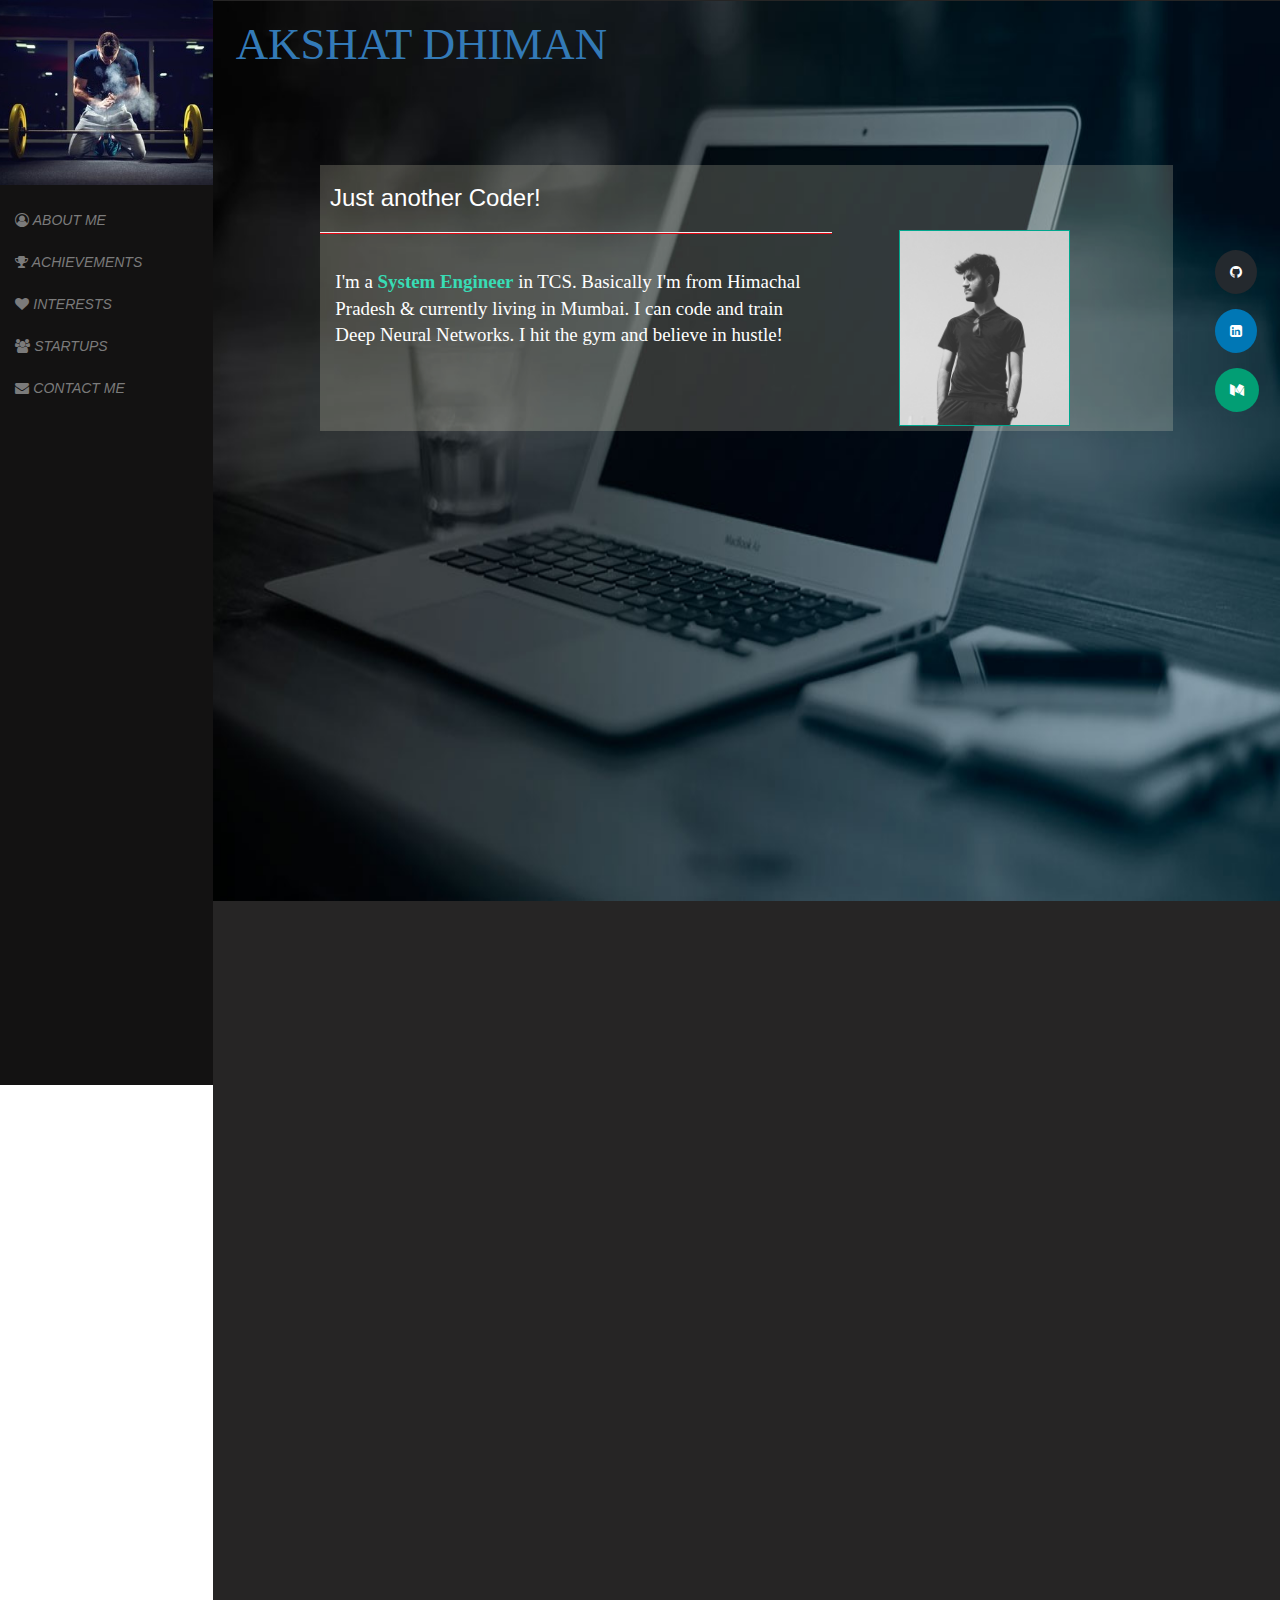
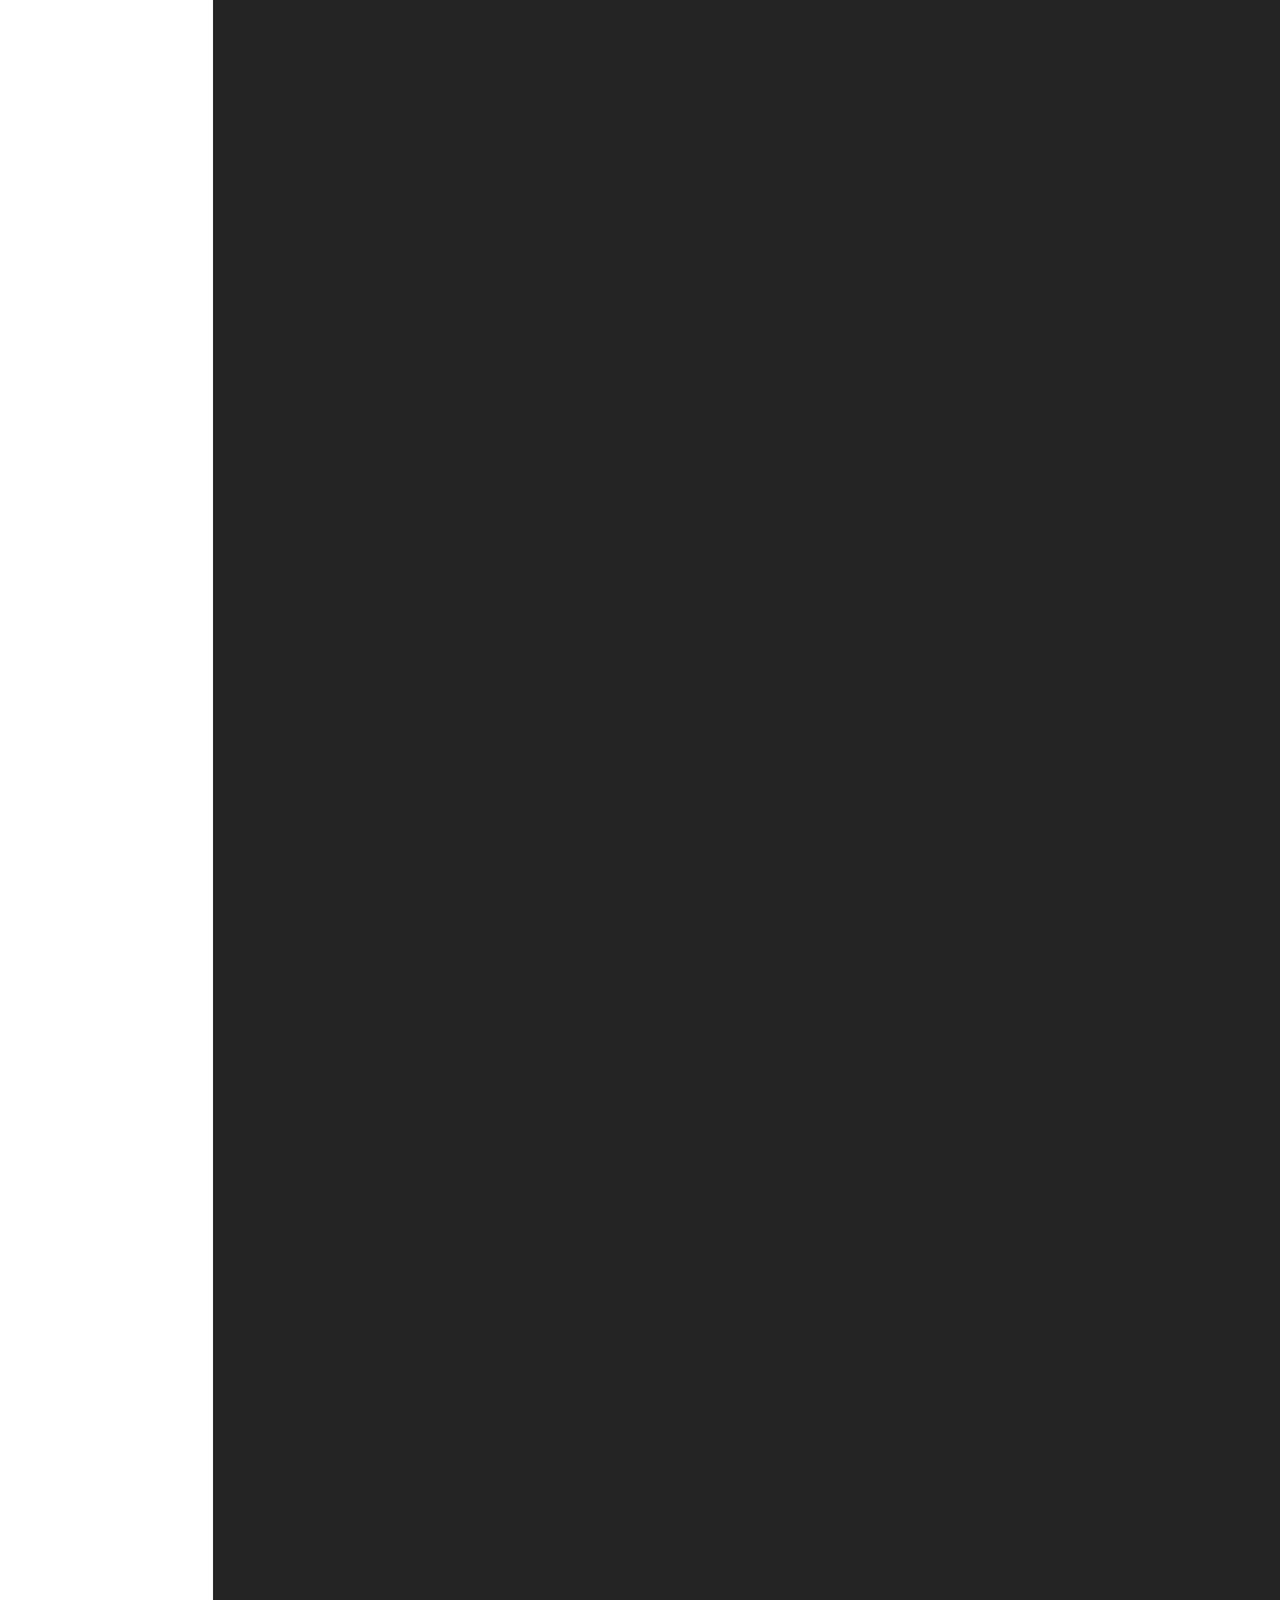
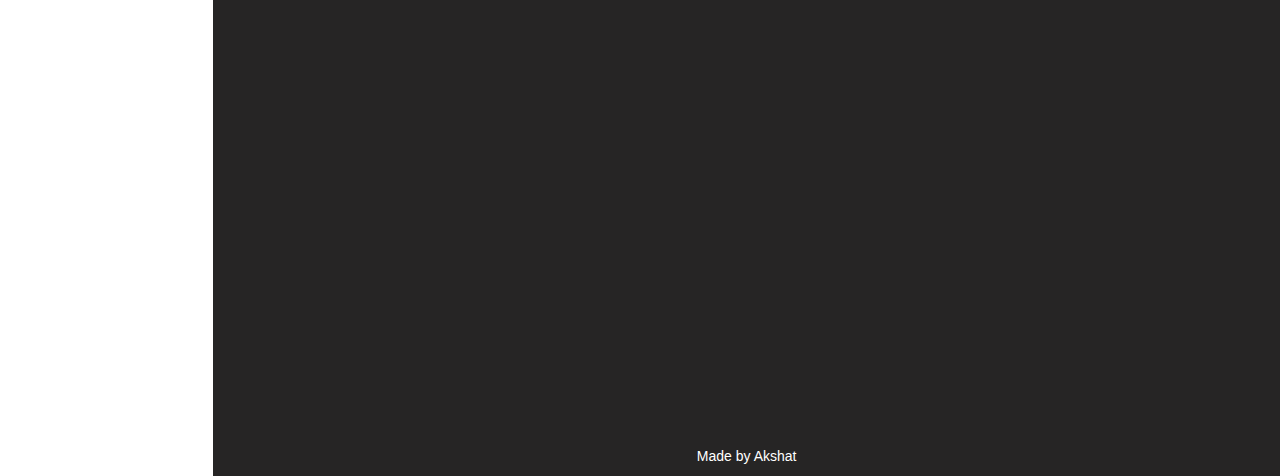
<file: index.html>
<!DOCTYPE html>
<html lang="en">
<head>
  <meta charset="utf-8">
  <meta name="author" content="Akshat">
  <title>AKSHAT DHIMAN</title>
  <link rel="icon" href="Images/ak_logo.jpg">
  <link rel="stylesheet" href="final.css" type="text/css">
  <link rel="stylesheet" href="https://cdnjs.cloudflare.com/ajax/libs/font-awesome/4.7.0/css/font-awesome.min.css">
  <meta name="viewport" content="width=device-width, initial-scale=1.0">
  <link rel="stylesheet" href="bootstrap.css" type="text/css">
  <link rel="stylesheet" href="bootstrap.min.css" type="text/css">
  <link rel="stylesheet" href="https://cdnjs.cloudflare.com/ajax/libs/twitter-bootstrap/3.3.7/css/bootstrap.min.css">
</head>
<body>
  <script src="https://cdnjs.cloudflare.com/ajax/libs/jquery/2.1.3/jquery.min.js"></script>
<script src="https://cdnjs.cloudflare.com/ajax/libs/twitter-bootstrap/3.3.7/js/bootstrap.min.js"></script>
<div class="row no-gutters">
    <div class="hidden-xs col-sm-2 padding fadeInLeft animated">
          <div class="anime-img">
            <img alt="Anime Freak logo" class="img-responsive" src="Images/gym_edit.jpg">
          </div>
          <div  class="icon-links" style="background-color:#131212;">
            <ul class="nav nav-pills nav-stacked" style="padding:1.1em;">
            <!-- <li><a href="#myhome"><i class="fa fa-home"></i>
           HOME    <br></a></li> -->
           <li><a href="#Me"><i class="title-icon fa fa-user-circle-o"></i>
          ABOUT ME</a></li>
            <!-- <li><a href="#Edu"><i class="title-icon fa fa-graduation-cap"></i>
           EDUCATION</a></li> -->
           <li><a href="#Achievements"><i class="title-icon fa fa-trophy"></i>
           ACHIEVEMENTS</a></li>
               <li><a href="#Interests"><i class="title-icon fa fa-heart"></i>
                 INTERESTS</a></li>
                 <li><a href="#Club"><i class="title-icon fa fa-users"></i>
                   STARTUPS</a></li>
                 <li><a href="#Contact"><i class="title-icon fa fa-envelope"></i>
                   CONTACT ME</a></li>
                 </ul>
               </div>
             </div><a name="myhome"></a>
  <div class="main-img container col-xs-12 col-sm-10">
    <div style="padding:1px 0 0 0!important;margin:0!important;">
    <img alt="Gadgets on table." src="Images/bp_background_2_blue1.jpg">
    <div class="top-left wow bounce animated" style="color:#337ab7;">AKSHAT DHIMAN</div>
    <!-- <div class="top-right wow bounceInRight animated">
      <ul class="nav nav-tabs">
        <a name="qwerty"></a>
        <li><a href="#Me">Home</a></li>
        <li><a href="second/my-anime.html">Blog</a></li>
      </ul>
    </div> -->
    <div class="mid-right">
        <a href="https://github.com/akshat-dhiman" class="zone fa fa-github bounceInRight animated"></a><br>
        <a href="https://www.linkedin.com/in/akshat-vijay-dhiman-561404155/" class="zone fa fa-linkedin-square bounceInRight animated"></a><br>
        <a href="https://medium.com/@akshatdhiman982" class="zone fa fa-medium bounceInRight animated"></a><br>
      </div>
    <div id="main" class=" wow zoomInUp animated">
      <div class="main-inside">
        <h3>Just another Coder!</h3>
        <hr>
        <p style="padding-left:3%;line-height:1.4;font-size: 135%;padding:3%;font-weight:450;font-family:'Calibri';">I'm  a <b style="color:rgb(56, 220, 181);">System Engineer</b> in TCS. Basically I'm from Himachal Pradesh & currently living in Mumbai.
             I can code and train Deep Neural Networks. I hit the gym and believe in hustle!
      </div>
   <div class="photo hidden-xs hidden-sm">
     <div class="my-photo">
     <img class="img-responsive" alt="My Photo"src="Images/IMG_20191221_004811_359.jpg">
   </div>
   </div>
  </div>
<a name="Me">
</div><br>
  <div class="me wow fadeInUp animated">
    <h3>ABOUT ME</h3>
    <hr>
    <p>I'm a:<br>
       Deep Learning geek&nbsp; | &nbsp;Coder&nbsp; | &nbsp;Blogger&nbsp; | &nbsp; Front-end Developer&nbsp; |&nbsp; AI Enthusiast&nbsp;.<br>
       I have knowledge about Deep Learning Algorithms. I have worked on few projects based on DL. I know C, Python, C++, Data Structures, Front-End<i>(HTML5, CSS3, Bootstrap & Responsive Designing)</i>.
      I am a goal oriented person who is quick in learning & adopting new technologies. Seeking challenging opportunities to grow and enhance my skills as a programmer.<br>
      <!-- <hr>
      <center>Want to hire a Developer/ML Engineer..?
      I'd love to be the one:)</center> -->
    </p></a><a name="Edu">
  </div><br><br>
  <div class=" resume wow fadeInUp animated">
    <h3>&nbsp;&nbsp;RESUME & PROJECTS ATTACHED:</h3><a href="https://drive.google.com/file/d/1JPE4E4W3uET6bpEf975G2NgqBoY90Dl_/view?usp=sharing"><button class="butt">RESUME</button></a>
    <a href="Third/projects.html"><button class="butt" style="margin-left:2%;">PROJECTS</button></a>
  </div>
  <!-- <div class=" one wow fadeInUp animated" style="background-color:#262525;">
    <div class="xyz">
  <i class="fa fa-graduation-cap" style="font-size:48px;color:#f31f16;background-color:#2b2626;box-shadow:1px 1px 1px 1px #131212;position:absolute;padding:1%;"></i>
</div><h2 style="position:relative;padding-left:44.5%;padding-top:2.1%;">EDUCATION</h2>
  </div> -->
  <!-- <div class="education wow fadeInUp animated">
    <div class="school row">
      <div class="school-info col-xs-12 col-md-10">
        <p>Completed 10th from Himachal Pradesh with a cgpa of 9.8&nbsp; |&nbsp; Cleared Aakash Institute's ANTHE & shifted to Mumbai.</p>
      </div>
      <div class="school-img col-xs-12 col-md-2">
        <img alt="Related to school." src="Images/school-books-clip-art-emmaus_5821911e8c22d.jpg">
      </div>
    </div>
    <div class="jee row" style="margin-top:2%;">
      <div class="jee-img col-xs-12 col-md-2">
        <img alt="Jee Preparation" src="Images/download.jpg">
      </div>
      <div class="jee-info col-xs-12 col-md-10">
        <p>Devoted two years for IIT-JEE preparation.
           Managed to crack JEE and was offered Agriculture. Doing computer science in SRM instead.</p>
        </div>
      </div>
      <div class="srm row" style="margin-top:2%;">
        <div class="srm-info col-xs-12 col-md-10">
          <p>Currently pursuing my B.Tech Degree in Computer Science in SRM Institute of Science & Technology Chennai.
            I want to be a Data Scientist in future.</p>
          </div>
          <div class="srm-img col-xs-12 col-md-2">
            <img alt="Computer Science" src="Images/Computer-Science1.jpg">
          </div>
      </a><a name="Achievements"></div>
      </div> -->
      <div class="two wow fadeInUp animated" style="background-color:#262525;">
        <div class="abc">
          <i class="fa fa-trophy" style="font-size:48px;color:#f31f16;background-color:#2b2626;box-shadow:1px 1px 1px 1px #131212;position:absolute;padding:1%;"></i>
        </div><h2 style="position:relative;padding-top:2%;">ACHIEVEMENTS</h2>
      </div>
      <div class="achievements wow fadeInUp animated">
        <ul style="padding:2%;">
          <li><p>In top 60% coders in CoDecode Competition organized by IIT Techfest Bombay.</p></li><br>
          <li><p>Awarded with Gold medal for being in top 1% in Maharashtra State Board
            Examination.</p></li><br>
            <li><p>Awarded with a Gold medal and Certificate in round 2(state-level) Cyber Olympiad
              organized by SOF.</p></li><br>
          <li><p>Awarded with a Gold medal and Certificate in round 2(state-level) Mathematics Olympiad
            organized by SOF.</p></li><br>
            <li><p>Awarded with a Gold medal and Certificate for being 1st in my school in
              Science Olympiad organized by SOF.</p></li><br>
                <li><p>Received a Certificate from State Science & Environment Assembly for doing good
                  in Maths Competition in Science Congress.</p></li>
                  </ul>
                  <center>>><a href="Fourth/proof.html"><button class="butt" style="font-size:110%;margin-top:-8%;">PROOF & DETAILS</button></a></center>
                </a><a name="Interests"></div>
       <div class="three wow fadeInUp animated" style="background-color:#262525;">
         <div class="bca">
           <i class="fa fa-heart" style="font-size:48px;color:#f31f16;background-color:#2b2626;box-shadow:1px 1px 1px 1px #131212;position:absolute;padding:1%;"></i>
         </div><h2 style="position:relative;padding-left:43.5%;padding-top:2%;">INTERESTS</h2>
       </div>
       <div class="interests card-content wow fadeInUp animated">
         <p>I like to code and train Deep Neural Networks. I also code to develop things sometimes. I like watching Anime. Anime is the term given to animations that come from Japan.
           I love listening to music. I need music when I code because it makes you focus on the thing.
           I enjoy gaming in my free time. I'm also an active user of Social Media. I make memes sometimes.</p><hr style="margin:0;padding:0;">
         </div>
         <div>
<div class="row interest-icons wow fadeInUp animated" style="margin:0;">

  <div class="col-xs-6 col-sm-4 col-md-2  box text-center" style="background-color:#f31f16;">
    <div>
    <i class="fa fa-code" style="font-size:48px;padding-top:10px;"></i>
    <span style="display:block;font-size:110%;font-weight:550;">Coding</span>
  </div>
</div>
<div class="col-xs-6 col-sm-4 col-md-2 text-center box" style="background-color:#3cb4de;">
  <div>
    <i class="fa fa-headphones" style="font-size:48px;padding-top:10px;"></i>
    <span style="display:block;font-size:110%;font-weight:550;">Music</span>
  </div>
</div>
<div class="col-xs-6 col-sm-4 col-md-2 box text-center" style="background-color:#f31f16;">
  <div>
    <i class="fa fa-gamepad" style="font-size:48px;color:#262525;padding-top:10px;"></i>
    <span style="color:#262525;display:block;font-size:110%;font-weight:550;">Gaming</span>
  </div>
</div>
<div class="col-xs-6 col-sm-4 col-md-2 box text-center" style="background-color:#3cb4de;">
  <div>
    <i class="fa fa-book" style="font-size:48px;color:#262525;background-color:#3cb4de;padding-top:10px;"></i>
    <span style="color:#262525;display:block;font-weight:550;">Reading</span>
  </div>
</div>
<div class="col-xs-6 col-sm-4 col-md-2 box text-center" style="background-color:#f31f16;">
  <div>
    <i class="fa fa-youtube-play" style="font-size:48px;padding-top:10px;"></i>
  <span style="display:block;font-size:110%;font-weight:550;">Youtube</span>
</div>
</div>
<div class="col-xs-6 col-sm-4 col-md-2 box text-center" style="background-color:#3cb4de;">
  <div>
    <i class="fa fa-eye" style="font-size:48px;padding-top:10px;"></i>
    <span style="display:block;font-size:110%;font-weight:550;">Netflix</span>
  </div>
</div>
</div>
</a><a name="Club"></div>
<div class="club wow fadeInUp animated">
  <h3>STARTUPS & ACTIVITIES</h3><hr>
  <p>>&nbsp; I am a member of a startup community known as<b style="color:#f31f16;"> 'fnplus'</b>. This is a community of geeks which connect technology geeks together & help each other grow & learn.
      I do attend some events organized by the community & meet the emerging developers like me. It's fun to teach each other along with the gossips & talks that we have.
      The leader is a senior in SRM university itself. He's a knowledgeable person & I take advice from him whenever needed. It is a great community which is always upto something
       and is very helpful. The leader is always providing us up to date resources. Most importantly, it's a "startup" & I'm happy to be a part of a <i style="color:#f31f16;">Startup</i>.<br><br>
     >&nbsp; Secondly, I worked as an intern in a startup named <b style="color:#f31f16;">'Nyx Wolves'</b>. The thing which really excites me about it
      is the hardworking CEO and his so good nature. He will make you learn and work not like a boss but as a friend.<br>
       <p>So, this startup was working on a project for Tamil Nadu Government. While working on the project, the developers helped me to understand the process and I was able to use my Deep Learning skills. Also, I learned to use a new python application called <i style="color:#f31f16;">'OpenCV'</i>.</p><br>
  </div>
</a><a name="Contact"></a><div class="contact wow fadeInUp animated">
  <h3>CONTACT ME</h3>
  <hr>
  <form method="post" action="https://formspree.io/f/mgereaba">
    <fieldset>
      <input name="name" type="text" class="form-details" placeholder="Your Name" required><br>
      <input name="email" type="email"  class="form-details" placeholder="Your Email" required><br>
      <textarea name="message" placeholder="Message"  class="form-details" rows="4" required></textarea><br>
      <input name="submit"  class="form-details but" type="submit" value="Send">
    </fieldset>
  </form>
  </div>
  <!-- <a href="#qwerty"><div class="other wow bounceInRight">
    <p>Click on me to goto top. <br>Also, checkout my Blog- <b style="color:#ff5722;">"AK ANIME NETWORK"</b> (top-right corner)</p>
    <h4>&#9786;</h4>
  </div></a> -->
  <p style="color:#ffffff;text-align:center;">Made by Akshat</p>
</div>
<script src="WOW-master/dist/wow.min.js" type="text/javascript"></script>
<script>
              new WOW().init();
              </script>
</body>
</html>
</file>
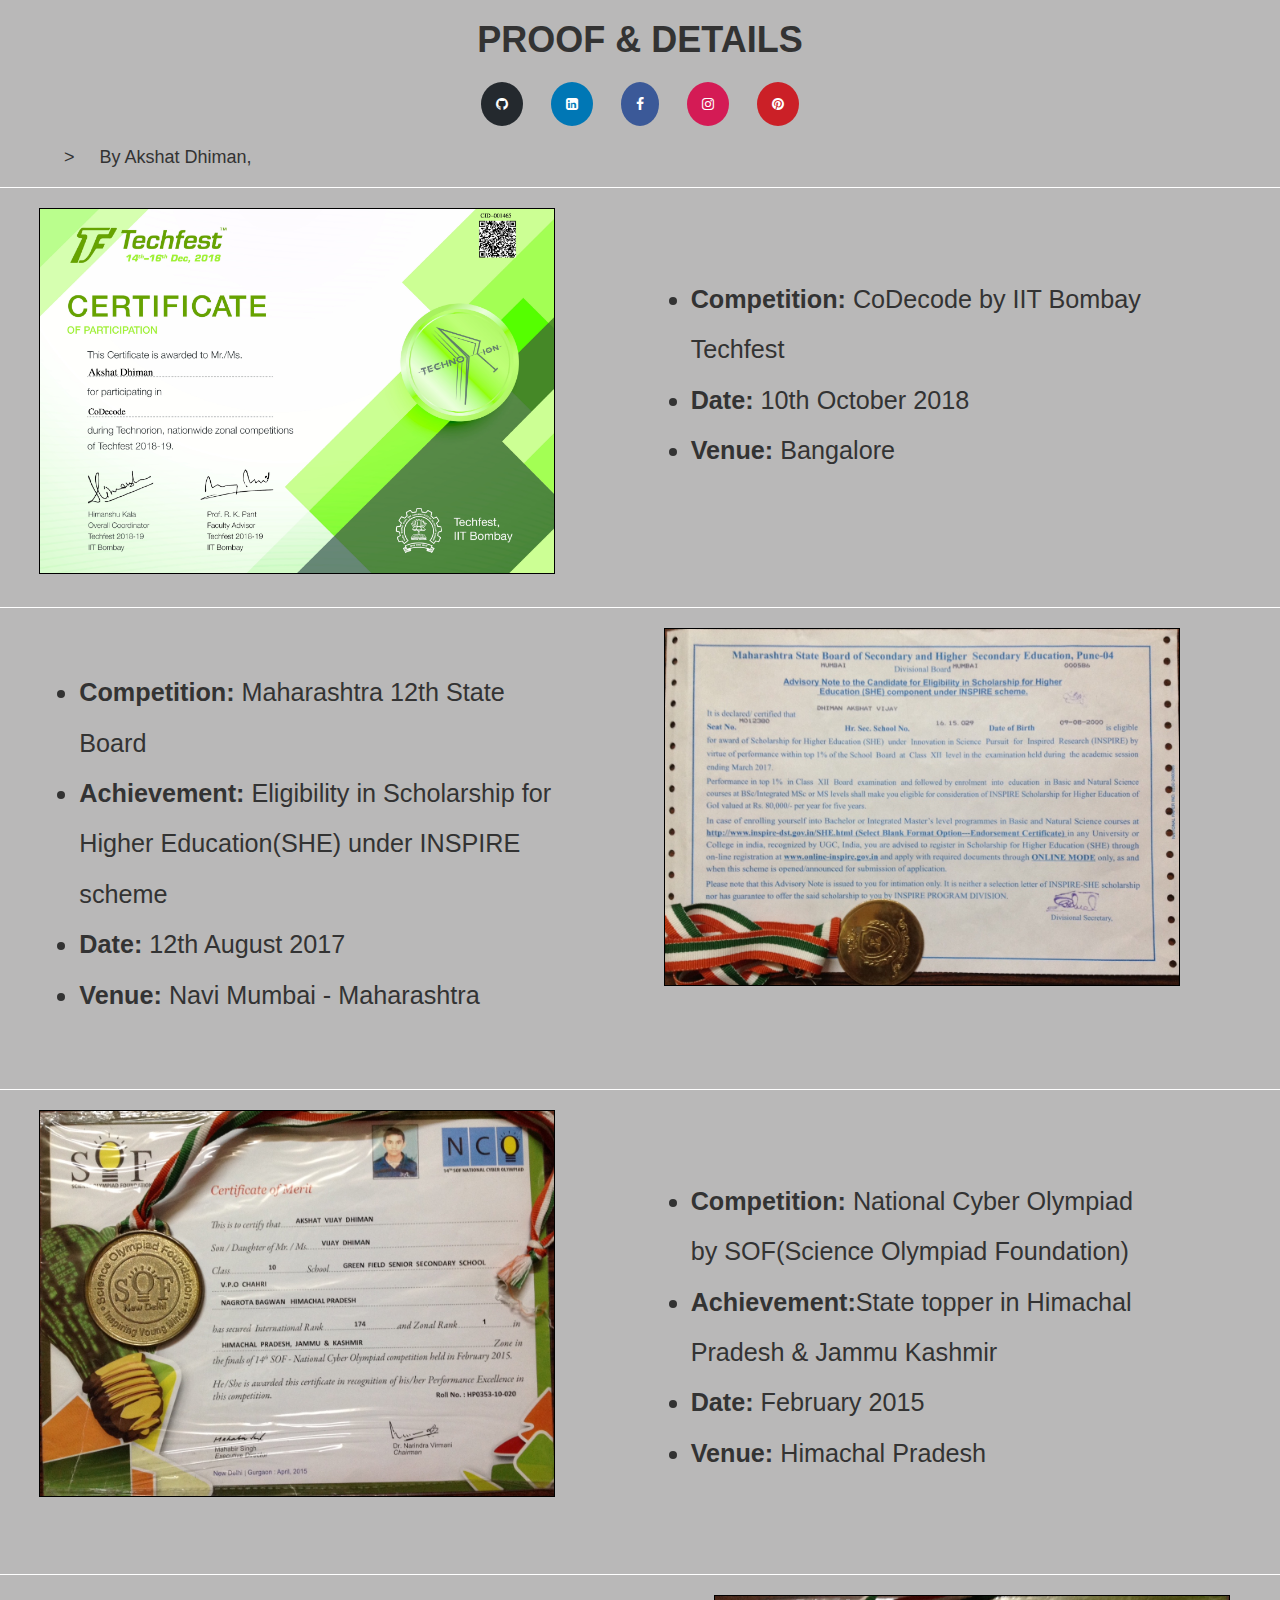
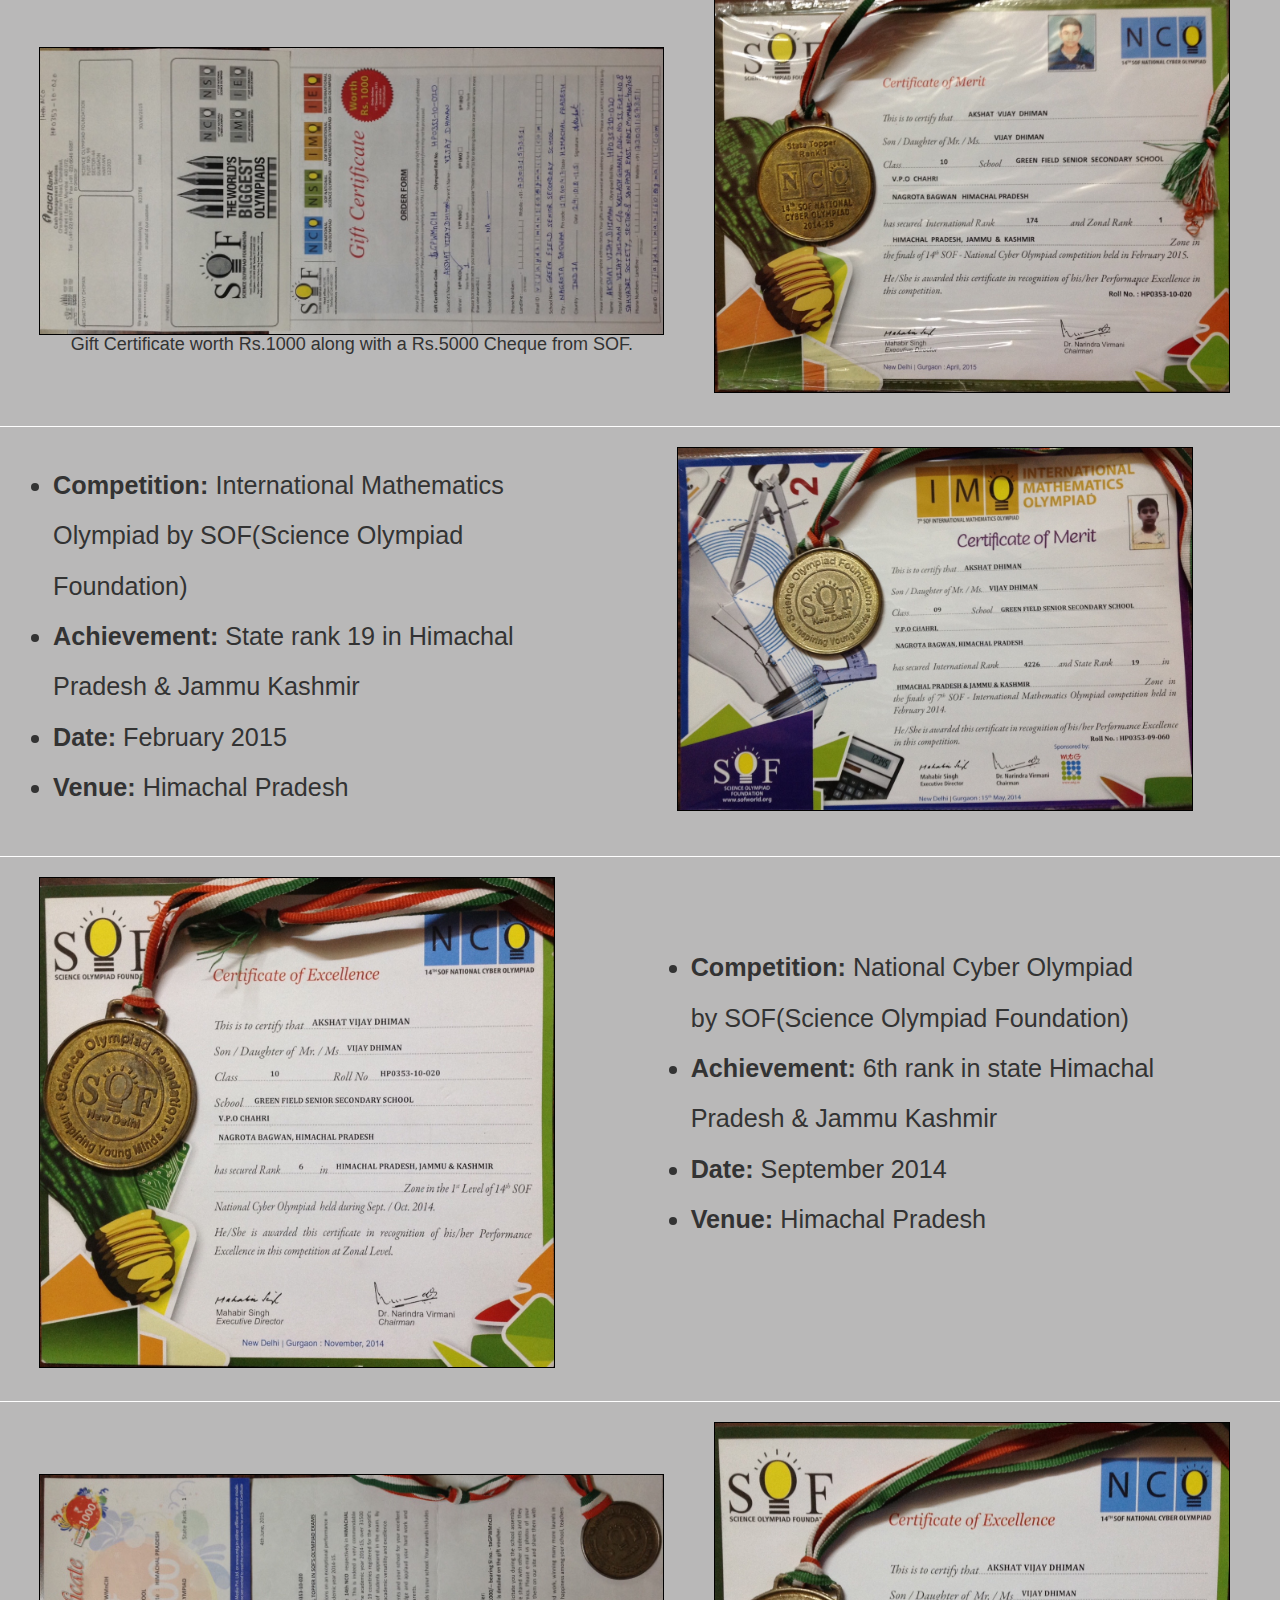
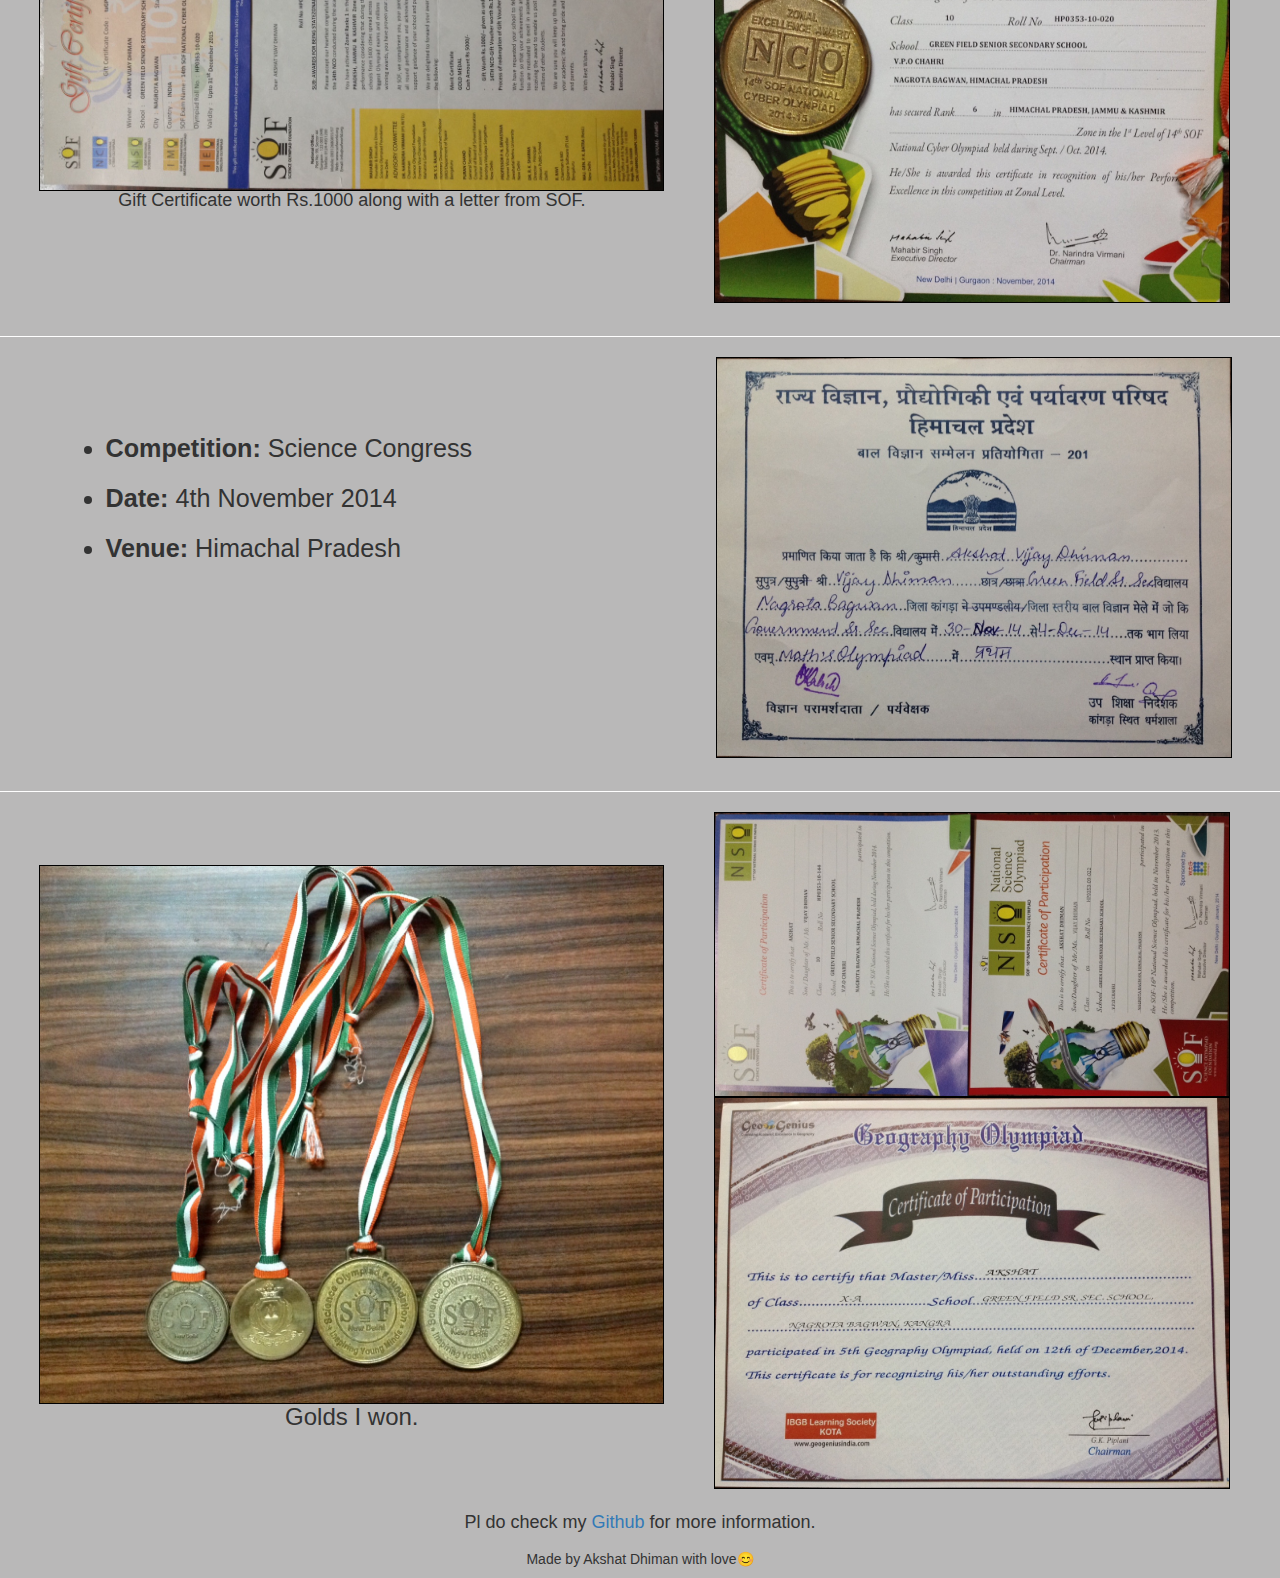
<file: Fourth/proof.html>
<!DOCTYPE html>
<html lang="en">
<head>
  <meta charset="utf-8">
  <meta name="author" content="Akshat">
  <title>PROJECTS</title>
  <link rel="icon" href="Images/ak_logo.jpg">
  <link rel="stylesheet" href="anime.css" type="text/css">
  <link rel="stylesheet" href="https://cdnjs.cloudflare.com/ajax/libs/font-awesome/4.7.0/css/font-awesome.min.css">
  <meta name="viewport" content="width=device-width, initial-scale=1.0">
  <link rel="stylesheet" href="bootstrap.css" type="text/css">
  <link rel="stylesheet" href="bootstrap.min.css" type="text/css">
  <link rel="stylesheet" href="https://cdnjs.cloudflare.com/ajax/libs/twitter-bootstrap/3.3.7/css/bootstrap.min.css">
  <style>
  @media screen and (min-width:250px){
    .hoho{
  margin:5%;
  display:inline-block;
  }
  .hoho ul{
    line-height:1.6;
    font-size:130%;
  }
  hr{
    border-top:1px solid white;
  }
  }
    @media screen and (min-width:1024px){
      .hoho{
    margin:5%;
    display:inline-block;
  }
  .hoho ul{
    line-height:2.0;
    font-size:180%;
  }
  hr{
    border-top:1px solid white;
  }
}
  </style>
</head>
<body style="background:#b9b8b8;">
  <div class="row">
    <header style="margin:auto;text-align:center;">
    <h1><b>PROOF & DETAILS</b></h1>
    </header>
    </div>
    <div class="mid-right" style="margin:0 auto;text-align:center;">
       <a href="https://github.com/ak-ghoul" class="zone fa fa-github bounceInRight animated"></a>
       <a href="https://www.linkedin.com/in/akshat-vijay-dhiman-561404155/" class="zone fa fa-linkedin-square bounceInRight animated" style="background:#0077b5;color:white;"></a>
        <a href="https://www.facebook.com/akshat.dhiman.737" class="zone fa fa-facebook bounceInRight animated"></a>
        <a href="https://www.instagram.com/ak_ghoul/" class="zone fa fa-instagram bounceInRight animated"></a>
        <a href="https://in.pinterest.com/akshatdhiman982/" class="zone fa fa-pinterest bounceInRight animated"></a><br>
      </div>
      <h4 style="margin-left:5%;">> &nbsp;&nbsp;&nbsp;&nbsp;By Akshat Dhiman,</h4>
      <hr>
      <div class="row">
        <div class="db-images col-xs-12 col-md-5" style="display:inline-block;">
          <img src="Images/certificate-1.jpg" style="border:1px black solid;">
          </div>
          <div class="hoho col-xs-12 col-md-5">
            <ul>
              <li><b>Competition:</b> CoDecode by IIT Bombay Techfest</li>
              <li><b>Date:</b> 10th October 2018</li>
              <li><b>Venue:</b> Bangalore</li>
              </ul>
          </div>
        </div>
        <hr>
        <div class="row">
          <div class="hoho col-xs-12 col-md-5" style="margin:3%;">
            <ul>
              <li><b>Competition:</b> Maharashtra 12th State Board</li>
              <li><b>Achievement:</b> Eligibility in Scholarship for Higher Education(SHE) under INSPIRE scheme</li>
              <li><b>Date:</b> 12th August 2017</li>
              <li><b>Venue:</b> Navi Mumbai - Maharashtra</li>
              </ul>
          </div>
          <div class="db-images col-xs-12 col-md-5" style="display:inline-block;">
            <img src="Images/FullSizeRender.jpg" style="border:1px black solid;">
            </div>
          </div>
          <hr>
          <div class="row">
            <div class="db-images col-xs-12 col-md-5" style="display:inline-block;">
              <img src="Images/FullSizeRender (4).jpg" style="border:1px black solid;">
              </div>
              <div class="hoho col-xs-12 col-md-5">
                <ul>
                  <li><b>Competition:</b> National Cyber Olympiad by SOF(Science Olympiad Foundation)</li>
                  <li><b>Achievement:</b>State topper in Himachal Pradesh & Jammu Kashmir</li>
                  <li><b>Date:</b> February 2015</li>
                  <li><b>Venue:</b> Himachal Pradesh</li>
                  </ul>
              </div>
            </div>
            <hr>
            <div class="row">
              <div class="db-images col-xs-12 col-md-6" style="padding-top:4%;">
                <img src="Images/FullSizeRender (8).jpg" style="border:1px black solid;">
                <center><h4>Gift Certificate worth Rs.1000 along with a Rs.5000 Cheque from SOF.</h4></center>
              </div>
              <div class="db-images col-xs-12 col-md-5" style="margin-left:1.5%;">
                <img src="Images/FullSizeRender (5).jpg" style="border:1px black solid;">
              </div>
            </div>
            <hr>
            <div class="row">
              <div class="hoho col-xs-12 col-md-5" style="margin:1%;">
                <ul>
                  <li><b>Competition:</b> International Mathematics Olympiad by SOF(Science Olympiad Foundation)</li>
                  <li><b>Achievement:</b> State rank 19 in Himachal Pradesh & Jammu Kashmir</li>
                  <li><b>Date:</b> February 2015</li>
                  <li><b>Venue:</b> Himachal Pradesh</li>
                  </ul>
              </div>
              <div class="db-images col-xs-12 col-md-5" style="display:inline-block;margin-left:8%;">
                <img src="Images/FullSizeRender (6).jpg" style="border:1px black solid;">
                </div>
              </div>
              <hr>
              <div class="row">
                <div class="db-images col-xs-12 col-md-5" style="display:inline-block;">
                  <img src="Images/FullSizeRender (2).jpg" style="border:1px black solid;">
                  </div>
                  <div class="hoho col-xs-12 col-md-5">
                    <ul>
                      <li><b>Competition:</b> National Cyber Olympiad by SOF(Science Olympiad Foundation)</li>
                      <li><b>Achievement:</b> 6th rank in state Himachal Pradesh & Jammu Kashmir</li>
                      <li><b>Date:</b> September 2014</li>
                      <li><b>Venue:</b> Himachal Pradesh</li>
                      </ul>
                  </div>
                </div>
                <hr>
                <div class="row">
                  <div class="db-images col-xs-12 col-md-6" style="padding-top:4%;">
                    <img src="Images/FullSizeRender (7).jpg" style="border:1px black solid;">
                    <center><h4>Gift Certificate worth Rs.1000 along with a letter from SOF.</h4></center>
                  </div>
                  <div class="db-images col-xs-12 col-md-5" style="margin-left:1.5%;">
                    <img src="Images/FullSizeRender (3).jpg" style="border:1px black solid;">
                  </div>
                </div>
                <hr>
                <div class="row">
                  <div class="hoho col-xs-12 col-md-5">
                    <ul>
                      <li><b>Competition:</b> Science Congress</li>
                      <li><b>Date:</b> 4th November 2014</li>
                      <li><b>Venue:</b> Himachal Pradesh</li>
                      </ul>
                  </div>
                  <div class="db-images col-xs-12 col-md-5" style="display:inline-block;">
                    <img src="Images/FullSizeRender (1).jpg" style="border:1px black solid;">
                    </div>
                  </div>
                  <hr>
                  <div class="row">
                    <div class="db-images col-xs-12 col-md-6" style="padding-top:4%;">
                      <img src="Images/FullSizeRender (11).jpg" style="border:1px black solid;">
                      <center><h3>Golds I won.</h3></center>
                    </div>
                    <div class="db-images col-xs-12 col-md-5" style="margin-left:1.5%;">
                      <img src="Images/FullSizeRender (9).jpg" style="border:1px black solid;">
                      <img src="Images/FullSizeRender (10).jpg" style="border:1px black solid;">
                    </div>
                  </div>
                  <div class="row">
                    <h4 style="margin-left:auto;margin-right:auto;"> Pl do check my <a href="https://github.com/ak-ghoul">Github</a> for more information.</h4>
                  </div>
                  <div class="row">
                    <h5 style="margin-left:auto;margin-right:auto;">Made by Akshat Dhiman with love&#128522;</h5>
                  </div>
  </body>
  </html>
</file>
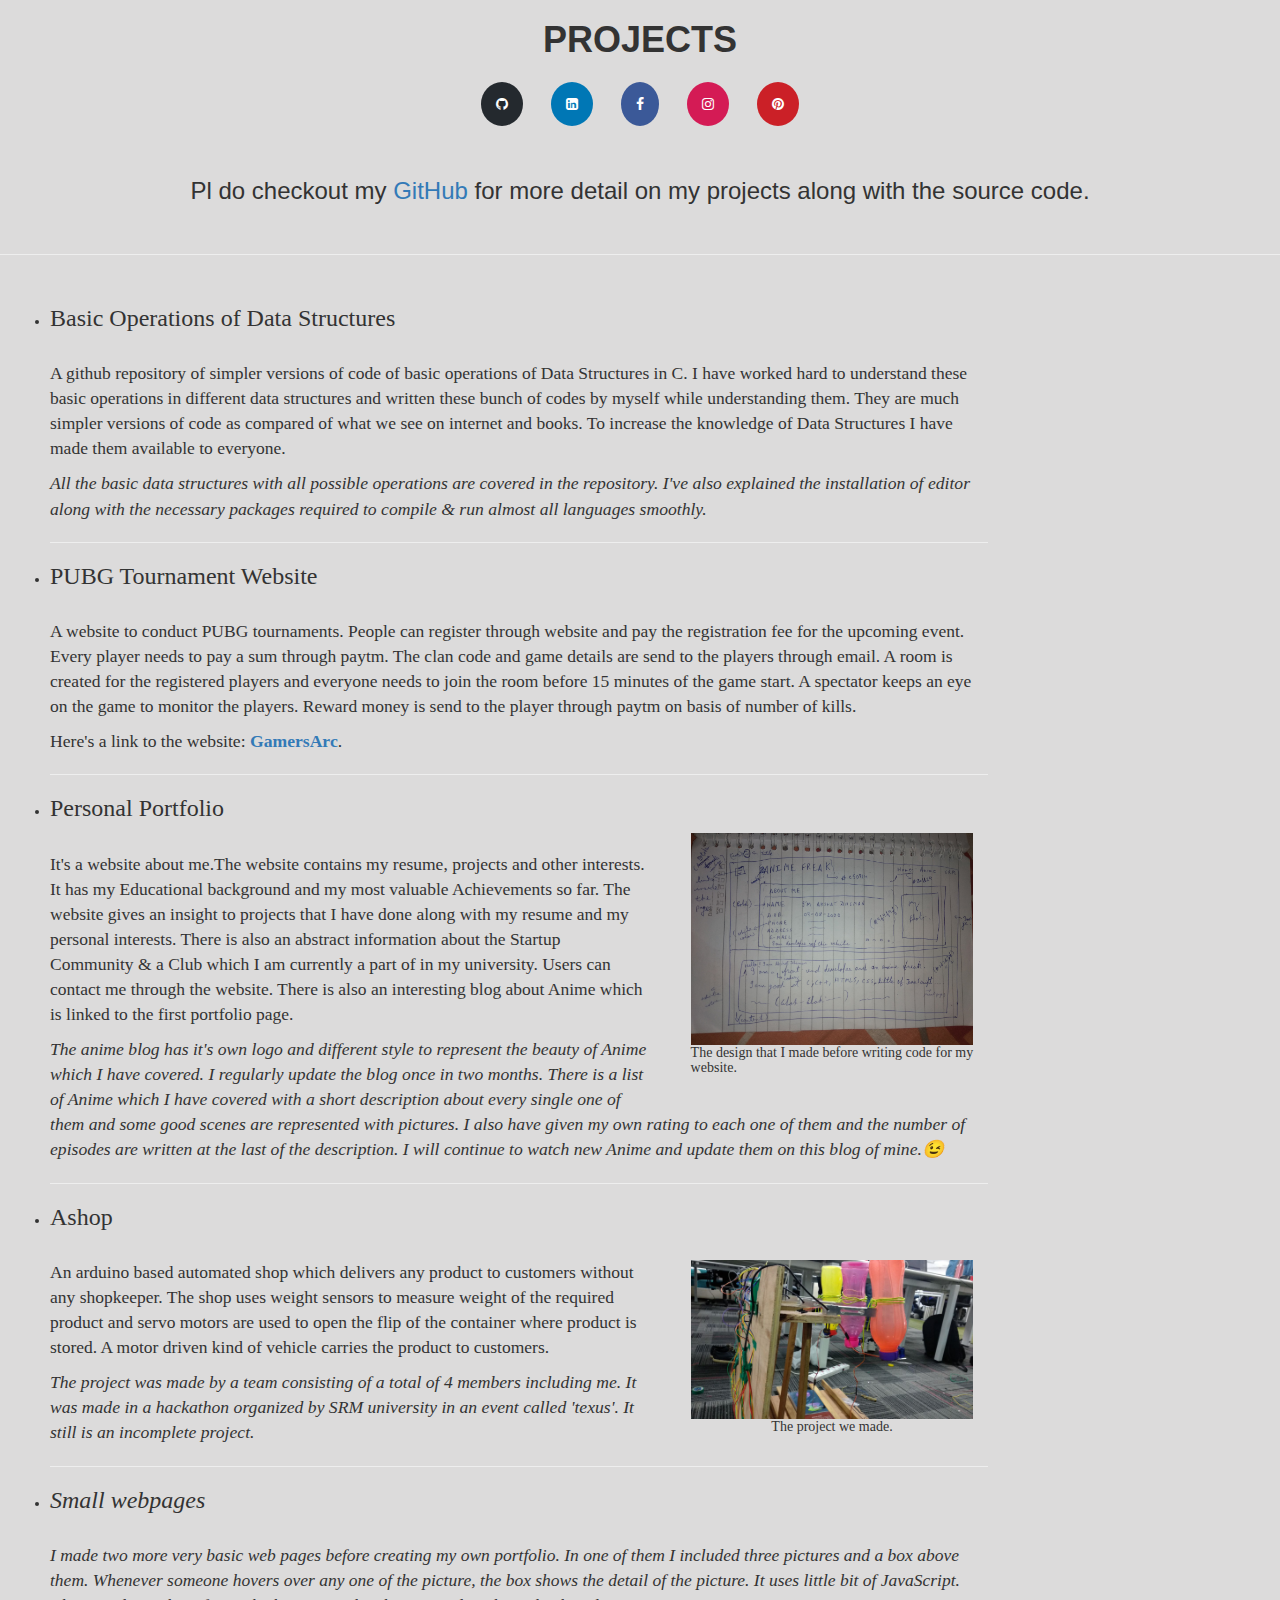
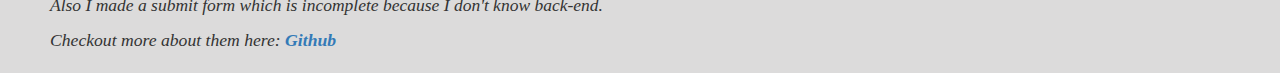
<file: Third/projects.html>
<!DOCTYPE html>
<html lang="en">
<head>
  <meta charset="utf-8">
  <meta name="author" content="Akshat">
  <title>PROJECTS</title>
  <link rel="icon" href="Images/ak_logo.jpg">
  <link rel="stylesheet" href="anime.css" type="text/css">
  <link rel="stylesheet" href="https://cdnjs.cloudflare.com/ajax/libs/font-awesome/4.7.0/css/font-awesome.min.css">
  <meta name="viewport" content="width=device-width, initial-scale=1.0">
  <link rel="stylesheet" href="bootstrap.css" type="text/css">
  <link rel="stylesheet" href="bootstrap.min.css" type="text/css">
  <link rel="stylesheet" href="https://cdnjs.cloudflare.com/ajax/libs/twitter-bootstrap/3.3.7/css/bootstrap.min.css">
</head>
<body style="background:#dcdbdb;">
  <div class="row">
    <header style="margin:auto;">
    <div style="text-align:center;"><h1><b>PROJECTS</b></h1></div>
    </header>
  </div>
  <div class="mid-right" style="margin:0 auto;text-align:center;">
     <a href="https://github.com/ak-ghoul" class="zone fa fa-github bounceInRight animated"></a>
     <a href="https://www.linkedin.com/in/akshat-vijay-dhiman-561404155/" class="zone fa fa-linkedin-square bounceInRight animated" style="background:#0077b5;color:white;"></a>
      <a href="https://www.facebook.com/akshat.dhiman.737" class="zone fa fa-facebook bounceInRight animated"></a>
      <a href="https://www.instagram.com/ak_ghoul/" class="zone fa fa-instagram bounceInRight animated"></a>
      <a href="https://in.pinterest.com/akshatdhiman982/" class="zone fa fa-pinterest bounceInRight animated"></a><br>
    </div>
    <div class="me" style="margin:auto;">
      <center><h3>Pl do checkout my <a href="https://github.com/ak-ghoul">GitHub</a> for more detail on my projects along with the source code.</h3></center>
      </div>
      <hr>
      <div class="meabout" style="font-family:'Calibri';">
        <ul>
          <li><h3>Basic Operations of Data Structures</h3></li>
          <br>
          <p style="font-size:125%;">A github repository of simpler versions of code of basic operations of Data Structures in C.
            I have worked hard to understand these basic operations in different data structures and written these bunch of codes by myself while understanding them.
          They are much simpler versions of code as compared of what we see on internet and books. To increase the knowledge of Data Structures I have made them available to everyone.
          </p>
          <p style="font-size:126%;"><i>All the basic data structures with all possible operations are covered in the repository. I've also explained the installation of editor
          along with the necessary packages required to compile & run almost all languages smoothly.</i></p>
          <hr>
          <li><h3>PUBG Tournament Website</h3></li>
          <br>
          <p style="font-size:125%;">A website to conduct PUBG tournaments. People can register through website and pay the registration fee for the upcoming event.
            Every player needs to pay a sum through paytm. The clan code and game details are send to the players through email.
            A room is created for the registered players and everyone needs to join the room before 15 minutes of the game start.
            A spectator keeps an eye on the game to monitor the players. Reward money is send to the player through paytm on basis of number of kills.
            <p style="font-size:126%;">Here's a link to the website: <a href="https://gamersarc.000webhostapp.com/"><b>GamersArc</b></a>.
              </p>
              <hr>
              <div class="db-images col-xs-12 col-md-4" style="float:right;margin-top:4%;">
                <img alt="The design I made before writing code to make my website." src="Images/IMG_20180616_032148.jpg">
              <h5> The design that I made before writing code for my website.</h5>
                </div>
                <div>
              <li><h3>Personal Portfolio</h3></li>
              <br>
              <p style="font-size:125%;">It's a website about me.The website contains my resume, projects and other interests.
 It has my Educational background and my most valuable Achievements so far. The website gives an insight to projects that I have done along with my resume and my personal interests.
 There is also an abstract information about the Startup Community & a Club which I am currently a part of in my university. Users can contact me through the website.
 There is also an interesting blog about Anime which is linked to the first portfolio page.</p>
 <p style="font-size:126%;"><i>The anime blog has it's own logo and different style to represent the beauty of Anime which I have covered.
   I regularly update the blog once in two months. There is a list of Anime which I have covered with a short description about every single one of them and some good scenes are represented with pictures.
    I also have given my own rating to each one of them and the number of episodes are written at the last of the description.
I will continue to watch new Anime and update them on this blog of mine.😉</i></p>
</div>
<hr>
<div class="db-images col-xs-12 col-md-4" style="float:right;margin-top:6%;">
  <img alt="The project we made." src="Images/IMG-20180303-WA0075.jpg">
<center><h5> The project we made.</h5></center>
  </div>
  <div>
<li><h3>Ashop</h3></li>
<br>
<p style="font-size:125%;">An arduino based automated shop which delivers any product to customers without any shopkeeper.
  The shop uses weight sensors to measure weight of the required product and servo motors are used to open the flip of the container
  where product is stored. A motor driven kind of vehicle carries the product to customers.</p>
  <p style="font-size:126%;"><i>The project was made by a team consisting of a total of 4 members including me.
    It was made in a hackathon organized by SRM university in an event called 'texus'. It still is an incomplete project.</p>
</div>
<hr>
<li><h3>Small webpages</h3></li>
<br>
<p style="font-size:125%;"><i> I made two more very basic web pages before creating my own portfolio. In one of them I included three
  pictures and a box above them. Whenever someone hovers over any one of the picture, the box shows the detail of the picture.
  It uses little bit of JavaScript. Also I made a submit form which is incomplete because I don't know back-end.</i></p>
  <p style="font-size:126%;">Checkout more about them here: <a href="https://github.com/ak-ghoul"><b>Github</b></a></p>
          </ul>
        </div>
</body>
</html>
</file>
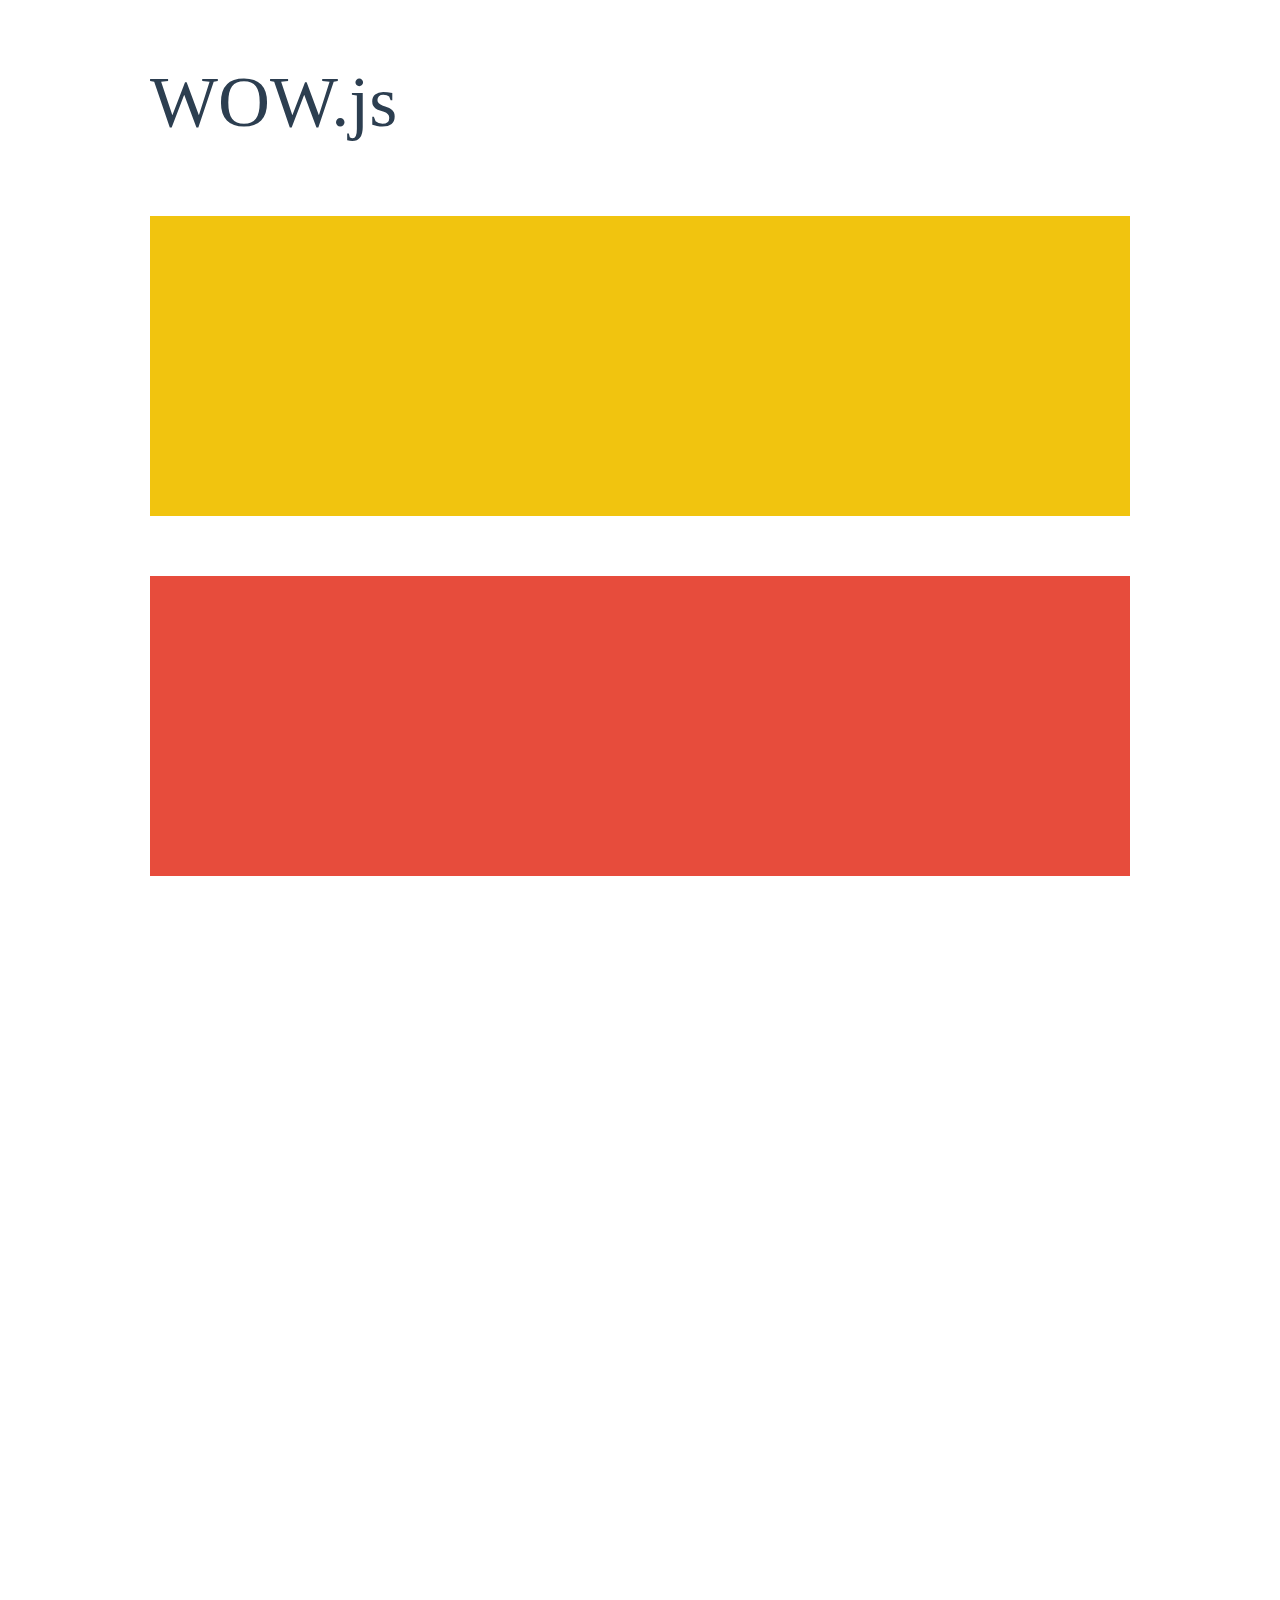
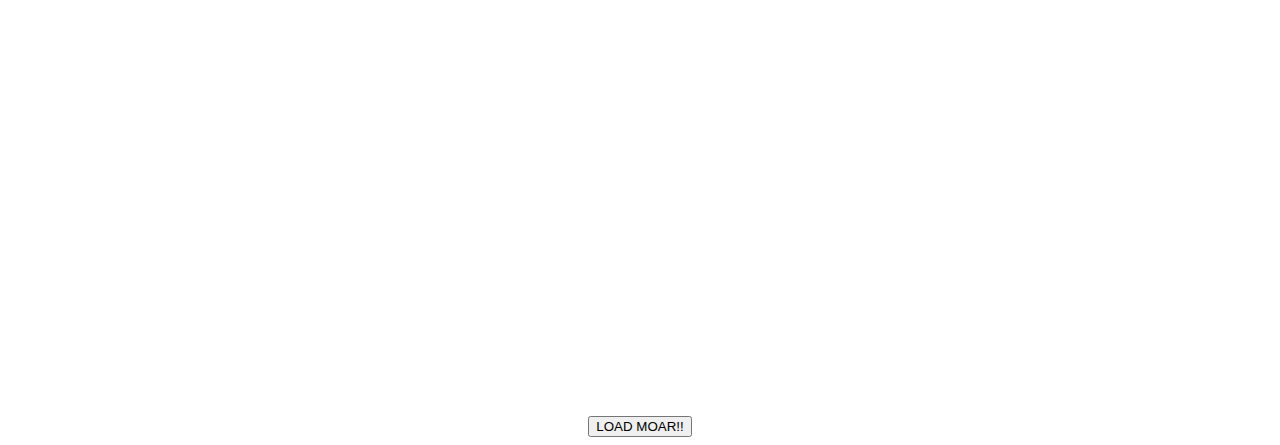
<file: WOW-master/demo.html>
<!doctype html>

<html lang="en">
<head>
  <meta charset="utf-8">
  <title>WOW</title>
  <link rel="stylesheet" href="css/libs/animate.css">
  <link rel="stylesheet" href="css/site.css">
  <style>
    .wow:first-child {
      visibility: hidden;
    }
  </style>
  <!--[if IE]>
    <script src="http://html5shiv.googlecode.com/svn/trunk/html5.js"></script>
  <![endif]-->
</head>

<body>
  <div id="container">
    <header>
      <h1>WOW.js</h1>
    </header>
    <div id="main">
      <section class="wow fadeInDown" style="background-color: #f1c40f;"></section>
      <section class="wow pulse" style="background-color: #e74c3c;" data-wow-iteration="infinite" data-wow-duration="1500ms"></section>
      <section class="section--purple wow slideInRight" data-wow-delay="2s"></section>
      <section class="section--blue wow bounceInLeft" data-wow-offset="300"></section>
      <section class="section--green wow slideInLeft" data-wow-duration="4s"></section>
      <button id="moar">LOAD MOAR!!</button>
    </div>
  </div>
  <script src="dist/wow.js"></script>
  <script>
    wow = new WOW(
      {
        animateClass: 'animated',
        offset:       100,
        callback:     function(box) {
          console.log("WOW: animating <" + box.tagName.toLowerCase() + ">")
        }
      }
    );
    wow.init();
    document.getElementById('moar').onclick = function() {
      var section = document.createElement('section');
      section.className = 'section--purple wow fadeInDown';
      this.parentNode.insertBefore(section, this);
    };
  </script>
</body>
</html>
</file>
<file: final.css>
@font-face {
    font-family: "Eatn Cake";
    src: url('Eatn Cake.ttf') format("truetype");
}
@media screen and (min-width:250px){
  body{
    text-decoration:none;
  }
  html, body {
      max-width: 100%;
      overflow-x: hidden;
  }
  .main-img{
    position:absolute!important;
    background-color:#262525;
    right:0px!important;
    margin:0!important;
    padding:0!important;
  }
  .main-img img{
    width:100%;
    height:85vh;
    background-size:cover!important;
    top:0px;
    left:0px!important;
    margin:0;
    background-repeat: no-repeat;
  }
  .nav>li>a:hover{
    color:#f31d2f;
  background-color:#131212!important;
  }
  .top-left{
    top:.1em;
    left:.2em;
    position:absolute;
    font-family: "Arial Black";
    font-size: 180%;
    color:#fbfbfb;
  }
  .top-right{
    top:.1em;
    right:.1em;
    position:absolute;
    font-family: "Snap ITC";
    font-size:85%;
    color:#dbbebb;
    width:20%;
    z-index: 1;
  }
  h3{
    color:#ffffff!important;
    padding-left:8px;
  }
  #main{
    width:100%;
    top:0.5%;
    position:absolute;

  }
  .main-inside{
    width:70%;
    font-size:90%;
    color:#ffffff;
    float:left;
  }
  .table td{
    font-family:'Calibri'!important;
    border:none!important;
    font-size: 110%;
  }
  td:first-child{
    font-weight: bold;
  }
  .photo{
    width:40%;
    height:100%;
  display:inline-block!important;
  }
  .main-inside hr{
    background-color:#e50914;
    height:1px;
  }
  .me{
    margin:4%;
    padding:20px;
    background-color:#282828;
    color:#9a9999;
    width:90%;
     box-shadow:1px 1px 1px 1px #131212;
    line-height: 1.6;
  }
  .resume{
    margin-left:4%;
    margin-top: -5%;
    margin-bottom: 8%;
    padding-bottom: 7px;
    background-color:#282828;
    color:#9a9999;
    width:90%;
     box-shadow:1px 1px 1px 1px #131212;
    line-height: 1.6;
  }
  .resume h3{
    display:inline-block;
    font-size: 100%;
  }
  .butt{
    background-color:#3da3eb;
    border-color: transparent;
    color:black;
    display:inline-block;
    text-align: center;
    font-size: 90%;
    padding-left:30px;
    padding-right: 30px;
    margin-left:4%;
  }
  .me p{
    text-align: center;
    font-weight:400;
    font-family:Arial!important;
    line-height: 1.6;
    font-size:115%;
  }
  .me center{
    font-size: 115%;
  }
  h2{
    color:#ffffff!important;
  }
  .mid-right{
    top:2.5%;
  right:2%;
    position:absolute;
    z-index: 1;
  }
  .xyz{
   margin-left:28%;
margin-bottom: 2%!important;
 }
 .one{
   margin-bottom: 10%;
 }
 .one h2{
   font-size: 130%;
 }
   .xyz i{
     font-size: 30px!important;
   }
   .abc{
    margin-left:22%;
 margin-bottom: 2%!important;
  }
  .two{
    margin-bottom: 10%;
  }
  .two h2{
    font-size: 130%;
    padding-left:35.5%;
  }
    .abc i{
      font-size: 30px!important;
    }
    .bca{
     margin-left:30%;
    }
    .three{
      margin-bottom: 8%;
    }
    .three h2{
     font-size: 120%!important;
     padding-left:41.5%;
    }
     .bca i{
       font-size: 30px!important;
     }
  .zone{
    padding: 10px;
    font-size: 20px;
    width: 10px;
    display:inline-table!important;
    text-align: center;
    text-decoration: none;
    margin-top:15px;
    border-radius: 100%;
    cursor: pointer;
  }
  .fa-medium {
    background: rgb(2, 158, 116);
    color: white;
  }
  .fa-youtube {
    background: #bb0000;
    color: white;
  }

  .fa-instagram {
    background:#d41b55;
    color: white;
  }

  .fa-pinterest {
    background: #cb2027;
    color: white;
  }
  .fa-github{
    background:#24292e;
    color:white;
  }
  .fa-linkedin-square{
    background:#0077b5;
    color:white;
  }
  .zone:hover{
    -webkit-transform: rotate(360deg) scale(1.35);
    transition:1s;
    color:black;
    background-color:yellow;
  }
  .education{
    margin:4%;
    padding:5px;
    background-color:#282828;
    color:#9a9999;
    width:90%;
    box-shadow:1px 1px 1px 1px #131212;
    line-height: 1.6;
  }
  .school-info{
    width:100%;
    position: relative;
    padding-top: 5%;
    padding:2%;
    display: inline-block;
  }
  .school-info p{
    text-align: center;
    font-size: 110%;
  }
  .school-img{
  width:100%;
  display:inline-block;
  }
  .school-img img{
    height:100%;
    width:100%;
  position:relative;
    margin-left:2px;
    border:1px Solid #00a78e;
    margin-right: 0!important;
  }
  .jee-img{
    width:100%;
    display: inline-block;
  }
  .jee-img img{
    height:110%!important;
    width:100%;
  position:relative;
    border:1px Solid #00a78e;
  }
  .jee-info{
    width:100%;
  margin-top: 6%;
    padding:2%;
    position: relative;
    display: inline-block;
  }
  .jee-info p{
    text-align: center;
    font-size: 110%;
  }
  .srm-info{
    width:100%;
    position:relative;
    padding:2%;
    display: inline-block;
  }
  .srm-info p{
    text-align: center;
    font-size: 110%;
  }
  .srm-img{
    width:100%;
    display: inline-block;
    padding:5px;
  }
  .srm-img img{
    height:100%;
    width:100%;
  position:relative;
    border:1px Solid #00a78e;
  }
  .achievements{
    margin:4%;
    padding:7%;
    background-color:#282828;
    color:#9a9999;
    width:90%;
    box-shadow:1px 1px 1px 1px #131212;
    font-size: 122%;
  }
  .interests{
      margin:4%;
      padding:9%;
      background-color:#282828;
      color:#9a9999;
      width:90%;
      box-shadow:1px 1px 1px 1px #131212;
      font-size: 110%;
  }
  .interests p{
    text-align: center;
    line-height: 1.6;
  }
  .interest-icons{
    margin:4%!important;
    background-color:#282828;
    width:90%;
    height:300px!important;
    box-shadow:1px 1px 1px 1px #131212;
    line-height: 1.6;
  }
  .club{
    margin:4%;
    padding:8%;
    background-color:#282828;
    color:#9a9999;
    width:90%;
    box-shadow:1px 1px 1px 1px #131212;
    font-size: 110%;
  }
  .club p{
    line-height: 1.6;
    text-align: center;
  }
  @-webkit-keyframes bounce {
    from,
    20%,
    53%,
    80%,
    to {
      -webkit-animation-timing-function: cubic-bezier(0.215, 0.61, 0.355, 1);
      animation-timing-function: cubic-bezier(0.215, 0.61, 0.355, 1);
      -webkit-transform: translate3d(0, 0, 0);
      transform: translate3d(0, 0, 0);
    }

    40%,
    43% {
      -webkit-animation-timing-function: cubic-bezier(0.755, 0.05, 0.855, 0.06);
      animation-timing-function: cubic-bezier(0.755, 0.05, 0.855, 0.06);
      -webkit-transform: translate3d(0, -30px, 0);
      transform: translate3d(0, -30px, 0);
    }

    70% {
      -webkit-animation-timing-function: cubic-bezier(0.755, 0.05, 0.855, 0.06);
      animation-timing-function: cubic-bezier(0.755, 0.05, 0.855, 0.06);
      -webkit-transform: translate3d(0, -15px, 0);
      transform: translate3d(0, -15px, 0);
    }

    90% {
      -webkit-transform: translate3d(0, -4px, 0);
      transform: translate3d(0, -4px, 0);
    }
  }

  @keyframes bounce {
    from,
    20%,
    53%,
    80%,
    to {
      -webkit-animation-timing-function: cubic-bezier(0.215, 0.61, 0.355, 1);
      animation-timing-function: cubic-bezier(0.215, 0.61, 0.355, 1);
      -webkit-transform: translate3d(0, 0, 0);
      transform: translate3d(0, 0, 0);
    }

    40%,
    43% {
      -webkit-animation-timing-function: cubic-bezier(0.755, 0.05, 0.855, 0.06);
      animation-timing-function: cubic-bezier(0.755, 0.05, 0.855, 0.06);
      -webkit-transform: translate3d(0, -30px, 0);
      transform: translate3d(0, -30px, 0);
    }

    70% {
      -webkit-animation-timing-function: cubic-bezier(0.755, 0.05, 0.855, 0.06);
      animation-timing-function: cubic-bezier(0.755, 0.05, 0.855, 0.06);
      -webkit-transform: translate3d(0, -15px, 0);
      transform: translate3d(0, -15px, 0);
    }

    90% {
      -webkit-transform: translate3d(0, -4px, 0);
      transform: translate3d(0, -4px, 0);
    }
  }

  .bounce {
    -webkit-animation-name: bounce;
    animation-name: bounce;
    -webkit-transform-origin: center bottom;
    transform-origin: center bottom;
  }
  @-webkit-keyframes bounceInRight {
    from,
    60%,
    75%,
    90%,
    to {
      -webkit-animation-timing-function: cubic-bezier(0.215, 0.61, 0.355, 1);
      animation-timing-function: cubic-bezier(0.215, 0.61, 0.355, 1);
    }

    from {
      opacity: 0;
      -webkit-transform: translate3d(3000px, 0, 0);
      transform: translate3d(3000px, 0, 0);
    }

    60% {
      opacity: 1;
      -webkit-transform: translate3d(-25px, 0, 0);
      transform: translate3d(-25px, 0, 0);
    }

    75% {
      -webkit-transform: translate3d(10px, 0, 0);
      transform: translate3d(10px, 0, 0);
    }

    90% {
      -webkit-transform: translate3d(-5px, 0, 0);
      transform: translate3d(-5px, 0, 0);
    }

    to {
      -webkit-transform: translate3d(0, 0, 0);
      transform: translate3d(0, 0, 0);
    }
  }

  @keyframes bounceInRight {
    from,
    60%,
    75%,
    90%,
    to {
      -webkit-animation-timing-function: cubic-bezier(0.215, 0.61, 0.355, 1);
      animation-timing-function: cubic-bezier(0.215, 0.61, 0.355, 1);
    }

    from {
      opacity: 0;
      -webkit-transform: translate3d(3000px, 0, 0);
      transform: translate3d(3000px, 0, 0);
    }

    60% {
      opacity: 1;
      -webkit-transform: translate3d(-25px, 0, 0);
      transform: translate3d(-25px, 0, 0);
    }

    75% {
      -webkit-transform: translate3d(10px, 0, 0);
      transform: translate3d(10px, 0, 0);
    }

    90% {
      -webkit-transform: translate3d(-5px, 0, 0);
      transform: translate3d(-5px, 0, 0);
    }

    to {
      -webkit-transform: translate3d(0, 0, 0);
      transform: translate3d(0, 0, 0);
    }
  }

  .bounceInRight {
    -webkit-animation-name: bounceInRight;
    animation-name: bounceInRight;
  }
  @-webkit-keyframes fadeInLeft {
    from {
      opacity: 0;
      -webkit-transform: translate3d(-100%, 0, 0);
      transform: translate3d(-100%, 0, 0);
    }

    to {
      opacity: 1;
      -webkit-transform: translate3d(0, 0, 0);
      transform: translate3d(0, 0, 0);
    }
  }

  @keyframes fadeInLeft {
    from {
      opacity: 0;
      -webkit-transform: translate3d(-100%, 0, 0);
      transform: translate3d(-100%, 0, 0);
    }

    to {
      opacity: 1;
      -webkit-transform: translate3d(0, 0, 0);
      transform: translate3d(0, 0, 0);
    }
  }

  .fadeInLeft {
    -webkit-animation-name: fadeInLeft;
    animation-name: fadeInLeft;
  }
  @-webkit-keyframes zoomInUp {
    from {
      opacity: 0;
      -webkit-transform: scale3d(0.1, 0.1, 0.1) translate3d(0, 1000px, 0);
      transform: scale3d(0.1, 0.1, 0.1) translate3d(0, 1000px, 0);
      -webkit-animation-timing-function: cubic-bezier(0.55, 0.055, 0.675, 0.19);
      animation-timing-function: cubic-bezier(0.55, 0.055, 0.675, 0.19);
    }

    60% {
      opacity: 1;
      -webkit-transform: scale3d(0.475, 0.475, 0.475) translate3d(0, -60px, 0);
      transform: scale3d(0.475, 0.475, 0.475) translate3d(0, -60px, 0);
      -webkit-animation-timing-function: cubic-bezier(0.175, 0.885, 0.32, 1);
      animation-timing-function: cubic-bezier(0.175, 0.885, 0.32, 1);
    }
  }

  @keyframes zoomInUp {
    from {
      opacity: 0;
      -webkit-transform: scale3d(0.1, 0.1, 0.1) translate3d(0, 1000px, 0);
      transform: scale3d(0.1, 0.1, 0.1) translate3d(0, 1000px, 0);
      -webkit-animation-timing-function: cubic-bezier(0.55, 0.055, 0.675, 0.19);
      animation-timing-function: cubic-bezier(0.55, 0.055, 0.675, 0.19);
    }

    60% {
      opacity: 1;
      -webkit-transform: scale3d(0.475, 0.475, 0.475) translate3d(0, -60px, 0);
      transform: scale3d(0.475, 0.475, 0.475) translate3d(0, -60px, 0);
      -webkit-animation-timing-function: cubic-bezier(0.175, 0.885, 0.32, 1);
      animation-timing-function: cubic-bezier(0.175, 0.885, 0.32, 1);
    }
  }

  .zoomInUp {
    -webkit-animation-name: zoomInUp;
    animation-name: zoomInUp;
  }
  .contact{
    margin:4%;
    padding:30px;
    background-color:#282828;
    color:#9a9999;
    width:90%;
    display:block;
    box-shadow:1px 1px 1px 1px #131212;
    font-size: 120%;
  }
  input{
    padding-top: 30px;
  }
  form{
    transition:all 4s ease-in-out;
  }
  .form-details{
    width:100%;
    background: transparent;
    border:none;
    outline: none;
    border-bottom: 1px Solid Black;
  }
  .but{
    background-color: #ff5722;
    border-color: transparent;
    color:#ffffff;
    font-weight: bold;
    text-align: center;
    padding:5px;
  }
  .but:hover{
    background-color: #00a78e;
    cursor: pointer;
  }
  .other{
    margin:4%;
    padding:25px;
    background-color:#282828;
    color:#ffffff;
    width:90%;
    display:inline-block;
    box-shadow:1px 1px 1px 1px #131212;
    font-size: 120%;
  }
}
@media screen and (min-width: 576px){
.col-sm-2 {
    -ms-flex: 0 0 16.666667%;
    flex: 0 0 16.666667%;
    max-width: 17.866667%!important;
}
  body{
    text-decoration:none;
  }
  html, body {
      max-width: 100%;
      overflow-x: hidden;
  }
  .main-img{
    position:absolute!important;
    background-color:#262525;
    right:0px!important;
    margin:0!important;
    padding:0!important;
  }
  .main-img img{
    width:100%;
    height:85vh;
    background-size:cover!important;
    top:0px;
    left:0px!important;
    margin:0;
    background-repeat: no-repeat;
  }
  .nav>li>a:hover{
    color:#f31d2f;
  background-color:#131212!important;
  }
  .top-left{
    top:.1em;
    left:.2em;
    position:absolute;
    font-family: "Arial Black";
    font-size: 180%;
    color:#fbfbfb;
  }
  .top-right{
    top:.1em;
    right:.1em;
    position:absolute;
    font-family: "Snap ITC";
    font-size:85%;
    color:#dbbebb;
    width:20%;
    z-index: 1;
  }
  h3{
    color:#ffffff!important;
    padding-left:8px;
  }
  #main{
    width:100%;
    top:0.5%;
    position:absolute;

  }
  .main-inside{
    width:70%;
    font-size:90%;
    color:#ffffff;
    float:left;
  }
  .table td{
    font-family:'Calibri'!important;
    border:none!important;
  }
  td:first-child{
    font-weight: bold;
  }
  .photo{
    width:40%;
    height:100%;
  display:inline-block!important;
  }
  .main-inside hr{
    background-color:#e50914;
    height:1px;
  }
  .me{
    margin:4%;
    padding:20px;
    background-color:#282828;
    color:#9a9999;
    width:90%;
     box-shadow:1px 1px 1px 1px #131212;
    line-height: 1.6;
  }
  .resume{
    margin-left:4%;
    margin-top: -5%;
    margin-bottom: 8%;
    padding-bottom: 7px;
    background-color:#282828;
    color:#9a9999;
    width:90%;
     box-shadow:1px 1px 1px 1px #131212;
    line-height: 1.6;
  }
  .resume h3{
    display:inline-block;
    font-size: 110%;
  }
  .butt{
    background-color:#3da3eb;
    border-color: transparent;
    color:black;
    display:inline-block;
    text-align: center;
    font-size: 90%;
    padding-left:35px;
    padding-right: 35px;
    margin-left:4%;
  }
  .me p{
    text-align: center;
    font-weight:400;
    font-family:Arial!important;
    line-height: 1.6;
    font-size:115%;
  }
  .me center{
    font-size: 115%;
  }
  h2{
    color:#ffffff!important;
  }
  .mid-right{
    top:2.5%;
  right:2%;
    position:absolute;
    z-index: 1;
  }
  .xyz{
   margin-left:28%;
margin-bottom: 2%!important;
 }
 .one{
   margin-bottom: 10%;
 }
 .one h2{
   font-size: 130%;
 }
   .xyz i{
     font-size: 30px!important;
   }
   .abc{
    margin-left:22%;
 margin-bottom: 2%!important;
  }
  .two{
    margin-bottom: 10%;
  }
  .two h2{
    font-size: 130%;
    padding-left:35.5%;
  }
    .abc i{
      font-size: 30px!important;
    }
    .bca{
     margin-left:30%;
    }
    .three{
      margin-bottom: 8%;
    }
    .three h2{
     font-size: 120%!important;
     padding-left:41.5%;
    }
     .bca i{
       font-size: 30px!important;
     }
  .zone{
    padding: 10px;
    font-size: 20px;
    width: 10px;
    display:inline-table!important;
    text-align: center;
    text-decoration: none;
    margin-top:15px;
    border-radius: 100%;
    cursor: pointer;
  }
  .fa-facebook {
    background: rgb(2, 158, 116);
    color: white;
  }
  .fa-youtube {
    background: #bb0000;
    color: white;
  }

  .fa-instagram {
    background:#d41b55;
    color: white;
  }

  .fa-pinterest {
    background: #cb2027;
    color: white;
  }
  .fa-github{
    background:#24292e;
    color:white;
  }
  .fa-linkedin-square{
    background:#0077b5;
    color:white;
  }
  .zone:hover{
    -webkit-transform: rotate(360deg) scale(1.35);
    transition:1s;
    color:black;
    background-color:yellow;
  }
  .education{
    margin:4%;
    padding:5px;
    background-color:#282828;
    color:#9a9999;
    width:90%;
    box-shadow:1px 1px 1px 1px #131212;
    line-height: 1.6;
  }
  .school-info{
    width:100%;
    position: relative;
    padding-top: 5%;
    padding:2%;
    display: inline-block;
  }
  .school-info p{
    text-align: center;
    font-size: 110%;
  }
  .school-img{
  width:100%;
  display:inline-block;
  }
  .school-img img{
    height:100%;
    width:100%;
  position:relative;
    margin-left:2px;
    border:1px Solid #00a78e;
    margin-right: 0!important;
  }
  .jee-img{
    width:100%;
    display: inline-block;
  }
  .jee-img img{
    height:110%!important;
    width:100%;
  position:relative;
    border:1px Solid #00a78e;
  }
  .jee-info{
    width:100%;
  margin-top: 6%;
    padding:2%;
    position: relative;
    display: inline-block;
  }
  .jee-info p{
    text-align: center;
    font-size: 110%;
  }
  .srm-info{
    width:100%;
    position:relative;
    padding:2%;
    display: inline-block;
  }
  .srm-info p{
    text-align: center;
    font-size: 110%;
  }
  .srm-img{
    width:100%;
    display: inline-block;
    padding:5px;
  }
  .srm-img img{
    height:100%;
    width:100%;
  position:relative;
    border:1px Solid #00a78e;
  }
  .achievements{
    margin:4%;
    padding:7%;
    background-color:#282828;
    color:#9a9999;
    width:90%;
    box-shadow:1px 1px 1px 1px #131212;
    font-size: 122%;
  }
  .interests{
      margin:4%;
      padding:9%;
      background-color:#282828;
      color:#9a9999;
      width:90%;
      box-shadow:1px 1px 1px 1px #131212;
      font-size: 110%;
  }
  .interests p{
    text-align: center;
    line-height: 1.6;
  }
  .interest-icons{
    margin:4%!important;
    background-color:#282828;
    width:90%;
    height:300px!important;
    box-shadow:1px 1px 1px 1px #131212;
    line-height: 1.6;
  }
  .club{
    margin:4%;
    padding:8%;
    background-color:#282828;
    color:#9a9999;
    width:90%;
    box-shadow:1px 1px 1px 1px #131212;
    font-size: 110%;
  }
  .club p{
    line-height: 1.6;
    text-align: center;
  }
  .animated {
    -webkit-animation-duration: 1s;
    animation-duration: 1s;
    -webkit-animation-fill-mode: both;
    animation-fill-mode: both;
  }

  .animated.infinite {
    -webkit-animation-iteration-count: infinite;
    animation-iteration-count: infinite;
  }
  @-webkit-keyframes bounce {
    from,
    20%,
    53%,
    80%,
    to {
      -webkit-animation-timing-function: cubic-bezier(0.215, 0.61, 0.355, 1);
      animation-timing-function: cubic-bezier(0.215, 0.61, 0.355, 1);
      -webkit-transform: translate3d(0, 0, 0);
      transform: translate3d(0, 0, 0);
    }

    40%,
    43% {
      -webkit-animation-timing-function: cubic-bezier(0.755, 0.05, 0.855, 0.06);
      animation-timing-function: cubic-bezier(0.755, 0.05, 0.855, 0.06);
      -webkit-transform: translate3d(0, -30px, 0);
      transform: translate3d(0, -30px, 0);
    }

    70% {
      -webkit-animation-timing-function: cubic-bezier(0.755, 0.05, 0.855, 0.06);
      animation-timing-function: cubic-bezier(0.755, 0.05, 0.855, 0.06);
      -webkit-transform: translate3d(0, -15px, 0);
      transform: translate3d(0, -15px, 0);
    }

    90% {
      -webkit-transform: translate3d(0, -4px, 0);
      transform: translate3d(0, -4px, 0);
    }
  }

  @keyframes bounce {
    from,
    20%,
    53%,
    80%,
    to {
      -webkit-animation-timing-function: cubic-bezier(0.215, 0.61, 0.355, 1);
      animation-timing-function: cubic-bezier(0.215, 0.61, 0.355, 1);
      -webkit-transform: translate3d(0, 0, 0);
      transform: translate3d(0, 0, 0);
    }

    40%,
    43% {
      -webkit-animation-timing-function: cubic-bezier(0.755, 0.05, 0.855, 0.06);
      animation-timing-function: cubic-bezier(0.755, 0.05, 0.855, 0.06);
      -webkit-transform: translate3d(0, -30px, 0);
      transform: translate3d(0, -30px, 0);
    }

    70% {
      -webkit-animation-timing-function: cubic-bezier(0.755, 0.05, 0.855, 0.06);
      animation-timing-function: cubic-bezier(0.755, 0.05, 0.855, 0.06);
      -webkit-transform: translate3d(0, -15px, 0);
      transform: translate3d(0, -15px, 0);
    }

    90% {
      -webkit-transform: translate3d(0, -4px, 0);
      transform: translate3d(0, -4px, 0);
    }
  }

  .bounce {
    -webkit-animation-name: bounce;
    animation-name: bounce;
    -webkit-transform-origin: center bottom;
    transform-origin: center bottom;
  }
  @-webkit-keyframes bounceInRight {
    from,
    60%,
    75%,
    90%,
    to {
      -webkit-animation-timing-function: cubic-bezier(0.215, 0.61, 0.355, 1);
      animation-timing-function: cubic-bezier(0.215, 0.61, 0.355, 1);
    }

    from {
      opacity: 0;
      -webkit-transform: translate3d(3000px, 0, 0);
      transform: translate3d(3000px, 0, 0);
    }

    60% {
      opacity: 1;
      -webkit-transform: translate3d(-25px, 0, 0);
      transform: translate3d(-25px, 0, 0);
    }

    75% {
      -webkit-transform: translate3d(10px, 0, 0);
      transform: translate3d(10px, 0, 0);
    }

    90% {
      -webkit-transform: translate3d(-5px, 0, 0);
      transform: translate3d(-5px, 0, 0);
    }

    to {
      -webkit-transform: translate3d(0, 0, 0);
      transform: translate3d(0, 0, 0);
    }
  }

  @keyframes bounceInRight {
    from,
    60%,
    75%,
    90%,
    to {
      -webkit-animation-timing-function: cubic-bezier(0.215, 0.61, 0.355, 1);
      animation-timing-function: cubic-bezier(0.215, 0.61, 0.355, 1);
    }

    from {
      opacity: 0;
      -webkit-transform: translate3d(3000px, 0, 0);
      transform: translate3d(3000px, 0, 0);
    }

    60% {
      opacity: 1;
      -webkit-transform: translate3d(-25px, 0, 0);
      transform: translate3d(-25px, 0, 0);
    }

    75% {
      -webkit-transform: translate3d(10px, 0, 0);
      transform: translate3d(10px, 0, 0);
    }

    90% {
      -webkit-transform: translate3d(-5px, 0, 0);
      transform: translate3d(-5px, 0, 0);
    }

    to {
      -webkit-transform: translate3d(0, 0, 0);
      transform: translate3d(0, 0, 0);
    }
  }

  .bounceInRight {
    -webkit-animation-name: bounceInRight;
    animation-name: bounceInRight;
  }
  @-webkit-keyframes fadeInLeft {
    from {
      opacity: 0;
      -webkit-transform: translate3d(-100%, 0, 0);
      transform: translate3d(-100%, 0, 0);
    }

    to {
      opacity: 1;
      -webkit-transform: translate3d(0, 0, 0);
      transform: translate3d(0, 0, 0);
    }
  }

  @keyframes fadeInLeft {
    from {
      opacity: 0;
      -webkit-transform: translate3d(-100%, 0, 0);
      transform: translate3d(-100%, 0, 0);
    }

    to {
      opacity: 1;
      -webkit-transform: translate3d(0, 0, 0);
      transform: translate3d(0, 0, 0);
    }
  }

  .fadeInLeft {
    -webkit-animation-name: fadeInLeft;
    animation-name: fadeInLeft;
  }
  @-webkit-keyframes zoomInUp {
    from {
      opacity: 0;
      -webkit-transform: scale3d(0.1, 0.1, 0.1) translate3d(0, 1000px, 0);
      transform: scale3d(0.1, 0.1, 0.1) translate3d(0, 1000px, 0);
      -webkit-animation-timing-function: cubic-bezier(0.55, 0.055, 0.675, 0.19);
      animation-timing-function: cubic-bezier(0.55, 0.055, 0.675, 0.19);
    }

    60% {
      opacity: 1;
      -webkit-transform: scale3d(0.475, 0.475, 0.475) translate3d(0, -60px, 0);
      transform: scale3d(0.475, 0.475, 0.475) translate3d(0, -60px, 0);
      -webkit-animation-timing-function: cubic-bezier(0.175, 0.885, 0.32, 1);
      animation-timing-function: cubic-bezier(0.175, 0.885, 0.32, 1);
    }
  }

  @keyframes zoomInUp {
    from {
      opacity: 0;
      -webkit-transform: scale3d(0.1, 0.1, 0.1) translate3d(0, 1000px, 0);
      transform: scale3d(0.1, 0.1, 0.1) translate3d(0, 1000px, 0);
      -webkit-animation-timing-function: cubic-bezier(0.55, 0.055, 0.675, 0.19);
      animation-timing-function: cubic-bezier(0.55, 0.055, 0.675, 0.19);
    }

    60% {
      opacity: 1;
      -webkit-transform: scale3d(0.475, 0.475, 0.475) translate3d(0, -60px, 0);
      transform: scale3d(0.475, 0.475, 0.475) translate3d(0, -60px, 0);
      -webkit-animation-timing-function: cubic-bezier(0.175, 0.885, 0.32, 1);
      animation-timing-function: cubic-bezier(0.175, 0.885, 0.32, 1);
    }
  }

  .zoomInUp {
    -webkit-animation-name: zoomInUp;
    animation-name: zoomInUp;
  }
  .contact{
    margin:4%;
    padding:30px;
    background-color:#282828;
    color:#9a9999;
    width:90%;
    display:block;
    box-shadow:1px 1px 1px 1px #131212;
    font-size: 120%;
  }
  input{
    padding-top: 30px;
  }
  form{
    transition:all 4s ease-in-out;
  }
  .form-details{
    width:100%;
    background: transparent;
    border:none;
    outline: none;
    border-bottom: 1px Solid Black;
  }
  .but{
    background-color: #ff5722;
    border-color: transparent;
    color:#ffffff;
    font-weight: bold;
    text-align: center;
    padding:5px;
  }
  .but:hover{
    background-color: #00a78e;
    cursor: pointer;
  }
  .other{
    margin:4%;
    padding:25px;
    background-color:#282828;
    color:#ffffff;
    width:90%;
    display:inline-block;
    box-shadow:1px 1px 1px 1px #131212;
    font-size: 120%;
  }
}

@media screen and (min-width:992px){
body{
  text-decoration: none;
}
html, body {
    max-width: 100%;
    overflow-x: hidden;
}
.anime-img{
  padding-right:0!important;
}
.anime-img img{
width:100%;
background-size: cover;
}
.icon-links{
  width:100%;
  height:100vh;
  display:block;
  overflow:hidden;
}
.icon-links a{
  color:#7b7b7b;
  font-style: oblique;
}
.main-img{
  position:absolute!important;
  margin-left:0!important;
background-color:#262525;
right:0px!important;
margin:0!important;
padding:0!important;

}
.main-img img{
  width:100%;
  height:100vh;
  background-size:cover!important;
  top:0px;
  left:0px!important;
  margin:0;
  background-repeat: no-repeat;
}
.nav>li>a:hover{
  color:#f31d2f;
background-color:#131212!important;
}
.padding{
padding-left:0!important;
padding-right:0!important;
position:fixed!important;
width:110%!important;
margin-right: 0!important;
}
.top-left{
  top:.3em;
  left:.5em;
  position:absolute;
  font-family: "Arial Black";
  font-size: 320%;
  color:#fbfbfb;
}
.top-right{
  top:.5em;
  right:.5em;
  position:absolute;
  font-family: "Snap ITC";
  font-size:100%;
  color:#dbbebb;
  width:15%;
}
h3{
  color:#ffffff!important;
  padding-left:10px;
}
#main{
  width:80%;
  top:4.5%;
  left:10%;
  position:absolute;
background-color:rgba(248, 247, 216, 0.2);
}
.main-inside{
  width:60%;
  font-size:100%;
  color:#ffffff;
  float:left;
}
.table td{
  font-family:'Calibri'!important;
  border:none!important;
  font-weight: 500;
  font-size: 120%;
}
.main-inside center{
  font-size: 120%;
  font-family:Elephant;
  color:#00a78e;
}
td:first-child{
  font-weight: bold;
}
.photo{
  width:40%;
  height:100%;
display:inline-block!important;
}
.my-photo{
  margin:0 auto;
  height:100%!important;
}
.my-photo img{
  width:50%;
  height:70%;
right:15%;
position:relative;
  margin-left:67px;
  margin-top:65px;
  border:1px Solid #00a78e;
  border-radius:0px;
}
.main-inside hr{
  background-color:#e50914;
  height:1px;
}
.me{
  margin:4%;
  padding:5px;
  background-color:#282828;
  color:#9a9999;
  width:90%;
   box-shadow:1px 1px 1px 1px #131212;
  line-height: 1.6;
}
.resume{
  margin-left:4%;
  margin-top: -5%;
  margin-bottom: 8%;
  padding-bottom: 7px;
  background-color:#282828;
  color:#9a9999;
  width:90%;
   box-shadow:1px 1px 1px 1px #131212;
  line-height: 1.6;
}
.resume h3{
  display:inline-block;
  font-size:170%;
}
.butt{
  background-color:#3da3eb;
  border-color: transparent;
  color:black;
  display:inline-block;
  text-align: center;
  font-size: 160%;
  padding-left:65px;
  padding-right: 65px;
  margin-left:4%;
}
.me p{
  text-align: center;
  font-weight:400;
  font-family:Arial!important;
  line-height: 1.8;
  font-size:115%;
}
.me center{
  font-size: 115%;
}
h2{
  color:#ffffff!important;
}
.mid-right{
  top:6.4%;
right:2%;
  position:absolute;
}
.xyz{
 margin-left:36%;
 margin-bottom: 0;
}
.one{
  margin-bottom: 2%;
}
.one h2{
 font-size: 220%!important;
}
 .xyz i{
   font-size: 48px!important;
 }
 .abc{
  margin-left:36%;
  margin-bottom: 0;
 }
 .two{
   margin-bottom: 2%;
 }
 .two h2{
  font-size: 220%!important;
  padding-left:43.5%;
 }
  .abc i{
    font-size: 48px!important;
  }
  .bca{
   margin-left:36%;
   margin-bottom: 0;
  }
  .three{
    margin-bottom: 2%;
  }
  .three h2{
   font-size: 220%!important;
   padding-left:43.5%;
  }
   .bca i{
     font-size: 48px!important;
   }
.zone{
  padding: 15px;
  font-size: 40px;
  width: 10px;
  display:inline-table!important;
  text-align: center;
  text-decoration: none;
  margin-top:15px;
  border-radius: 100%;
}
.fa-facebook {
  background: rgb(2, 158, 116);
  color: white;
}
.fa-youtube {
  background: #bb0000;
  color: white;
}

.fa-instagram {
  background:#d41b55;
  color: white;
}

.fa-pinterest {
  background: #cb2027;
  color: white;
}
.fa-github{
  background:#24292e;
  color:white;
}
.fa-linkedin-square{
  background:#0077b5;
  color:white;
}
.zone:hover{
  -webkit-transform: rotate(360deg) scale(1.35);
  transition:1s;
  color:black;
  background-color:yellow;
}
.education{
  margin:4%;
  padding:5px;
  background-color:#282828;
  color:#9a9999;
  width:90%;
  box-shadow:1px 1px 1px 1px #131212;
  line-height: 1.6;
}
.school-info{
  width:100%;
  position: relative;
  padding-top: 5%;
  display: inline-block;
}
.school-info p{
  text-align: center;
  font-size: 124%;
}
.school-img{
width:100%;
display:inline-block;
}
.school-img img{
  height:100%;
  width:100%;
position:relative;
  margin-left:5px;
  border:1px Solid #00a78e;
  margin-right: 0!important;
}
.jee-img{
  width:100%;
  display: inline-block;
}
.jee-img img{
  height:110%!important;
  width:100%;
position:relative;
  border:1px Solid #00a78e;
}
.jee-info{
  width:100%;
  position: relative;
  margin-top: 0;
  padding: 0;
  display: inline-block;
}
.jee-info p{
  text-align: center;
  font-size: 124%;
}
.srm-info{
  width:100%;
  position:relative;
  padding:5px;
  display: inline-block;
}
.srm-info p{
  text-align: center;
  font-size: 124%;
}
.srm-img{
  width:100%;
  display: inline-block;
  padding:5px;
}
.srm-img img{
  height:100%;
  width:100%;
position:relative;
  border:1px Solid #00a78e;
}
.achievements{
  margin:4%;
  padding:15px;
  background-color:#282828;
  color:#9a9999;
  width:90%;
  box-shadow:1px 1px 1px 1px #131212;
  font-size: 140%;
}
.interests{
    margin:4%;
    padding:30px;
    background-color:#282828;
    color:#9a9999;
    width:90%;
    box-shadow:1px 1px 1px 1px #131212;
    font-size: 124%;
}
.interests p{
  text-align: center;
  line-height: 1.6;
}
.interest-icons{
  margin:4%!important;
  background-color:#282828;
  width:90%;
  height:100px!important;
  box-shadow:1px 1px 1px 1px #131212;
  line-height: 1.6;
}
.club{
  margin:4%;
  padding:30px;
  background-color:#282828;
  color:#9a9999;
  width:90%;
  box-shadow:1px 1px 1px 1px #131212;
  font-size: 120%;
}
.club p{
  line-height: 1.6;
  text-align: center;
}
.animated {
  -webkit-animation-duration: 1s;
  animation-duration: 1s;
  -webkit-animation-fill-mode: both;
  animation-fill-mode: both;
}

.animated.infinite {
  -webkit-animation-iteration-count: infinite;
  animation-iteration-count: infinite;
}

@-webkit-keyframes bounce {
  from,
  20%,
  53%,
  80%,
  to {
    -webkit-animation-timing-function: cubic-bezier(0.215, 0.61, 0.355, 1);
    animation-timing-function: cubic-bezier(0.215, 0.61, 0.355, 1);
    -webkit-transform: translate3d(0, 0, 0);
    transform: translate3d(0, 0, 0);
  }

  40%,
  43% {
    -webkit-animation-timing-function: cubic-bezier(0.755, 0.05, 0.855, 0.06);
    animation-timing-function: cubic-bezier(0.755, 0.05, 0.855, 0.06);
    -webkit-transform: translate3d(0, -30px, 0);
    transform: translate3d(0, -30px, 0);
  }

  70% {
    -webkit-animation-timing-function: cubic-bezier(0.755, 0.05, 0.855, 0.06);
    animation-timing-function: cubic-bezier(0.755, 0.05, 0.855, 0.06);
    -webkit-transform: translate3d(0, -15px, 0);
    transform: translate3d(0, -15px, 0);
  }

  90% {
    -webkit-transform: translate3d(0, -4px, 0);
    transform: translate3d(0, -4px, 0);
  }
}

@keyframes bounce {
  from,
  20%,
  53%,
  80%,
  to {
    -webkit-animation-timing-function: cubic-bezier(0.215, 0.61, 0.355, 1);
    animation-timing-function: cubic-bezier(0.215, 0.61, 0.355, 1);
    -webkit-transform: translate3d(0, 0, 0);
    transform: translate3d(0, 0, 0);
  }

  40%,
  43% {
    -webkit-animation-timing-function: cubic-bezier(0.755, 0.05, 0.855, 0.06);
    animation-timing-function: cubic-bezier(0.755, 0.05, 0.855, 0.06);
    -webkit-transform: translate3d(0, -30px, 0);
    transform: translate3d(0, -30px, 0);
  }

  70% {
    -webkit-animation-timing-function: cubic-bezier(0.755, 0.05, 0.855, 0.06);
    animation-timing-function: cubic-bezier(0.755, 0.05, 0.855, 0.06);
    -webkit-transform: translate3d(0, -15px, 0);
    transform: translate3d(0, -15px, 0);
  }

  90% {
    -webkit-transform: translate3d(0, -4px, 0);
    transform: translate3d(0, -4px, 0);
  }
}

.bounce {
  -webkit-animation-name: bounce;
  animation-name: bounce;
  -webkit-transform-origin: center bottom;
  transform-origin: center bottom;
}
@-webkit-keyframes bounceInRight {
  from,
  60%,
  75%,
  90%,
  to {
    -webkit-animation-timing-function: cubic-bezier(0.215, 0.61, 0.355, 1);
    animation-timing-function: cubic-bezier(0.215, 0.61, 0.355, 1);
  }

  from {
    opacity: 0;
    -webkit-transform: translate3d(3000px, 0, 0);
    transform: translate3d(3000px, 0, 0);
  }

  60% {
    opacity: 1;
    -webkit-transform: translate3d(-25px, 0, 0);
    transform: translate3d(-25px, 0, 0);
  }

  75% {
    -webkit-transform: translate3d(10px, 0, 0);
    transform: translate3d(10px, 0, 0);
  }

  90% {
    -webkit-transform: translate3d(-5px, 0, 0);
    transform: translate3d(-5px, 0, 0);
  }

  to {
    -webkit-transform: translate3d(0, 0, 0);
    transform: translate3d(0, 0, 0);
  }
}

@keyframes bounceInRight {
  from,
  60%,
  75%,
  90%,
  to {
    -webkit-animation-timing-function: cubic-bezier(0.215, 0.61, 0.355, 1);
    animation-timing-function: cubic-bezier(0.215, 0.61, 0.355, 1);
  }

  from {
    opacity: 0;
    -webkit-transform: translate3d(3000px, 0, 0);
    transform: translate3d(3000px, 0, 0);
  }

  60% {
    opacity: 1;
    -webkit-transform: translate3d(-25px, 0, 0);
    transform: translate3d(-25px, 0, 0);
  }

  75% {
    -webkit-transform: translate3d(10px, 0, 0);
    transform: translate3d(10px, 0, 0);
  }

  90% {
    -webkit-transform: translate3d(-5px, 0, 0);
    transform: translate3d(-5px, 0, 0);
  }

  to {
    -webkit-transform: translate3d(0, 0, 0);
    transform: translate3d(0, 0, 0);
  }
}

.bounceInRight {
  -webkit-animation-name: bounceInRight;
  animation-name: bounceInRight;
}
@-webkit-keyframes fadeInUp {
  from {
    opacity: 0;
    -webkit-transform: translate3d(0, 100%, 0);
    transform: translate3d(0, 100%, 0);
  }

  to {
    opacity: 1;
    -webkit-transform: translate3d(0, 0, 0);
    transform: translate3d(0, 0, 0);
  }
}

@keyframes fadeInUp {
  from {
    opacity: 0;
    -webkit-transform: translate3d(0, 100%, 0);
    transform: translate3d(0, 100%, 0);
  }

  to {
    opacity: 1;
    -webkit-transform: translate3d(0, 0, 0);
    transform: translate3d(0, 0, 0);
  }
}

.fadeInUp {
  -webkit-animation-name: fadeInUp;
  animation-name: fadeInUp;
}
@-webkit-keyframes fadeInLeft {
  from {
    opacity: 0;
    -webkit-transform: translate3d(-100%, 0, 0);
    transform: translate3d(-100%, 0, 0);
  }

  to {
    opacity: 1;
    -webkit-transform: translate3d(0, 0, 0);
    transform: translate3d(0, 0, 0);
  }
}

@keyframes fadeInLeft {
  from {
    opacity: 0;
    -webkit-transform: translate3d(-100%, 0, 0);
    transform: translate3d(-100%, 0, 0);
  }

  to {
    opacity: 1;
    -webkit-transform: translate3d(0, 0, 0);
    transform: translate3d(0, 0, 0);
  }
}

.fadeInLeft {
  -webkit-animation-name: fadeInLeft;
  animation-name: fadeInLeft;
}
@-webkit-keyframes zoomInUp {
  from {
    opacity: 0;
    -webkit-transform: scale3d(0.1, 0.1, 0.1) translate3d(0, 1000px, 0);
    transform: scale3d(0.1, 0.1, 0.1) translate3d(0, 1000px, 0);
    -webkit-animation-timing-function: cubic-bezier(0.55, 0.055, 0.675, 0.19);
    animation-timing-function: cubic-bezier(0.55, 0.055, 0.675, 0.19);
  }

  60% {
    opacity: 1;
    -webkit-transform: scale3d(0.475, 0.475, 0.475) translate3d(0, -60px, 0);
    transform: scale3d(0.475, 0.475, 0.475) translate3d(0, -60px, 0);
    -webkit-animation-timing-function: cubic-bezier(0.175, 0.885, 0.32, 1);
    animation-timing-function: cubic-bezier(0.175, 0.885, 0.32, 1);
  }
}

@keyframes zoomInUp {
  from {
    opacity: 0;
    -webkit-transform: scale3d(0.1, 0.1, 0.1) translate3d(0, 1000px, 0);
    transform: scale3d(0.1, 0.1, 0.1) translate3d(0, 1000px, 0);
    -webkit-animation-timing-function: cubic-bezier(0.55, 0.055, 0.675, 0.19);
    animation-timing-function: cubic-bezier(0.55, 0.055, 0.675, 0.19);
  }

  60% {
    opacity: 1;
    -webkit-transform: scale3d(0.475, 0.475, 0.475) translate3d(0, -60px, 0);
    transform: scale3d(0.475, 0.475, 0.475) translate3d(0, -60px, 0);
    -webkit-animation-timing-function: cubic-bezier(0.175, 0.885, 0.32, 1);
    animation-timing-function: cubic-bezier(0.175, 0.885, 0.32, 1);
  }
}

.zoomInUp {
  -webkit-animation-name: zoomInUp;
  animation-name: zoomInUp;
}
.contact{
  margin:4%;
  padding:30px;
  background-color:#282828;
  color:#9a9999;
  width:40%;
  display:inline-block;
  box-shadow:1px 1px 1px 1px #131212;
  font-size: 120%;
}
input{
  padding-top: 30px;
}
form{
  transition:all 4s ease-in-out;
}
.form-details{
  width:100%;
  background: transparent;
  border:none;
  outline: none;
  border-bottom: 1px Solid Black;
}
.but{
  background-color: #ff5722;
  border-color: transparent;
  color:#ffffff;
  font-weight: bold;
  text-align: center;
  padding:5px;
}
.but:hover{
  background-color: #00a78e;
  cursor: pointer;
}
.other{
  margin:4%;
  padding:20px;
  background-color:#282828;
  color:#ffffff;
  width:40%;
  display:inline-block;
  box-shadow:1px 1px 1px 1px #131212;
  font-size: 120%;
}
}
</file>
<file: Fourth/anime.css>
@media screen and (min-width:250px){
  .main{
    text-align: center;
      display: block;
      margin-top: 15px;
      margin-left: 10%;
  }
  .main h2{
    font-size: 180%!important;
  }
  .top-right{
    display: inline-block;
  right:0;
  position: fixed!important;
    float:right!important;
    width:25%!important;
  }
  .top-left{
    top:10px;
    left:8px;
    padding:5px;
    font-family:Forte;
    font-weight: bold;
    font-size: 210%;
    margin:10px;
    display: inline-block;
    color:red;
  }
  .top-right img{
    width:80%;
    float:right!important;
  }
  .image{
    width:32%;
  }
  .image img{
    width:100%;
  }
  .me{
    margin:1%;
    padding:20px;
    line-height:1.7;
    font-size: 120%;
    position: relative;
    font-family:Arial;
  }
  .meabout{
    padding: 10px;
    width:100%;
    font-size: 103%;
  }
  .zone{
    padding: 15px;
    font-size: 40px;
    display:inline-block;
    text-align: center;
    text-decoration: none;
    margin:12px;
    border-radius: 100%;
    z-index: 1;
  }
  .meimg{
    width:65%;
    margin-left:19%;
    margin-top:10px;
  }
  .series{
    width:100%;
  }
  .fa-facebook {
    background: #3B5998;
    color: white;
  }

  .fa-instagram {
    background:#d41b55;
    color: white;
  }

  .fa-pinterest {
    background: #cb2027;
    color: white;
  }
  .fa-github{
    background:#24292e;
    color:white;
  }
  .zone:hover{
    -webkit-transform: rotate(360deg) scale(1.35);
    transition:1s;
    color:black;
    background-color:yellow;
  }
  .my-list{
    margin:1%;
    padding:20px;
    line-height:1.7;
    font-size: 120%;
    position: relative;
    font-family:Arial;
  }
  .db-images{
    display:block;
    width:28%;
    margin-left:3%;
    margin-bottom: 1%;
  }
  .db-images img{
    width:100%;

  }
  .dbz-images{
    display:block;
    width:45%;
    margin-left:2%;
    margin-bottom: 4%;
  }
  .dbz-images img{
    width:100%;
    padding-bottom: 10px;
  }
  .dbs-images{
    display:block;
    width:50%;
    margin-left:2%;
    margin-bottom: 4%;
  }
  .dbs-images img{
    width:100%;
    padding-bottom: 10px;
  }
  .ghoul-img{
    display:block;
    width:60%;
    margin-left:2%;
    margin-bottom: 3%;
  }
  .ghoul-img img{
    width:100%;
    padding-bottom: 10px;
  }
  .note-img{
    display:block;
    width:50%;
    margin-left:3%;
  }
  .note-img img{
    width:100%;
    padding-bottom: 10px;
  }
  .elric-img{
    display:block;
    width:55%;
    margin-left:2%;
  margin-bottom:3%;
  }
  .elric-img img{
    width:100%;
    padding-bottom: 10px;
  }
  .titan-img{
    display:block;
    width:60%;
    margin-left:2%;
  }
  .titan-img img{
    width:100%;
    padding-bottom: 10px;
  }
  .hunter-img{
    display:block;
    width:63%;
    margin-left:2%;
  }
  .hunter-img img{
    width:100%;
    padding-bottom: 10px;
  }
  .geass-img{
    display:block;
    width:52%;
    margin-left:2%;
  }
  .geass-img img{
    width:100%;
    padding-bottom: 10px;
  }
  .sao-img{
    display:block;
    width:55%;
    margin-left:2%;
  }
  .sao-img img{
    width:100%;
    padding-bottom: 10px;
  }
  .angel-img{
    display:block;
    width:55%;
    margin-left:2%;
  }
  .angel-img img{
    width:100%;
    padding-bottom: 10px;
  }
  .life{
    width:90%;
  }
}
@media screen and (min-width:768px)
{
.main{
  text-align: center;
    display: inline-block;
    margin-top: 15px;
    margin-left: 0;
}
.main h2{
  font-size: 220%!important;
}
.top-right{
  display: inline-block;
right:0px;
position: fixed!important;
  float:right!important;
    width:15%!important;
}
.top-left{
  top:10px;
  left:8px;
  padding:5px;
  font-family:Forte;
  font-weight: bold;
  font-size: 210%;
  margin:10px;
  display: inline-block;
  color:red;
}
.top-right img{
  width:80%;
  float:right!important;
}
.image{
  width:20%;
}
.image img{
  width:80%;
}
.me{
  margin:1%;
  padding:20px;
  line-height:1.7;
  font-size: 120%;
  position: relative;
  font-family:Arial;
}
.meabout{
  display:inline-block;
  width:78%;
  padding:10px;
  font-size: 100%;
}
.zone{
  padding: 15px;
  font-size: 40px;
  display:inline-block;
  text-align: center;
  text-decoration: none;
  margin:12px;
  border-radius: 100%;
}
.meimg{
  display:inline-block;
  width:20%;
  margin-right:20px;
  float:right;
  margin-top:25px;
  margin-left: 5px;
}
.series{
  display:inline-block;
  width:73%;
}
.fa-facebook {
  background: #3B5998;
  color: white;
}

.fa-instagram {
  background:#d41b55;
  color: white;
}

.fa-pinterest {
  background: #cb2027;
  color: white;
}
.fa-github{
  background:#24292e;
  color:white;
}
.zone:hover{
  -webkit-transform: rotate(360deg) scale(1.35);
  transition:1s;
  color:black;
  background-color:yellow;
}
.my-list{
  margin:1%;
  padding:20px;
  line-height:1.7;
  font-size: 120%;
  position: relative;
  font-family:Arial;
}
.db-images{
  display:inline-block;
  width:22%;
  margin-left:3%;
  margin-bottom: 1%;
}
.db-images img{
  width:100%;
  float:right;
}
.dbz-images{
  display:inline-block;
  width:22%;
  margin-left:3%;
  margin-bottom: 10%;
}
.dbz-images img{
  width:100%;
  float:right;
  padding-bottom: 25px;
}
.dbs-images{
  display:inline-block;
  width:22%;
  margin-left:3%;
  margin-bottom: 10%;
}
.dbs-images img{
  width:100%;
  float:right;
  padding-bottom: 25px;
}
.ghoul-img{
  display:inline-block;
  width:22%;
  margin-left:3%;
  margin-bottom: 15%;
}
.ghoul-img img{
  width:100%;
  float:right;
  padding-bottom: 30px;
}
.note-img{
  display:inline-block;
  width:22%;
  margin-left:3%;

}
.note-img img{
  width:100%;
  float:right;
  padding-bottom: 15px;
}
.elric-img{
  display:inline-block;
  width:22%;
  margin-left:3%;
margin-bottom:5%;
}
.elric-img img{
  width:100%;
  float:right;
  padding-bottom: 20px;
}
.titan-img{
  display:inline-block;
  width:22%;
  margin-left:3%;
}
.titan-img img{
  width:100%;
  float:right;
  padding-bottom: 10px;
}
.hunter-img{
  display:inline-block;
  width:22%;
  margin-left:3%;
}
.hunter-img img{
  width:100%;
  float:right;
  padding-bottom: 10px;
}
.geass-img{
  display:inline-block;
  width:22%;
  margin-left:3%;
}
.geass-img img{
  width:100%;
  float:right;
  padding-bottom: 10px;
}
.sao-img{
  display:inline-block;
  width:22%;
  margin-left:3%;
}
.sao-img img{
  width:100%;
  float:right;
  padding-bottom: 10px;
}
.angel-img{
  display:inline-block;
  width:22%;
  margin-left:3%;
}
.angel-img img{
  width:100%;
  float:right;
  padding-bottom: 10px;
}
.life{
  width:80%;
  height:500px;
}
}
</file>
<file: Third/anime.css>
@media screen and (min-width:250px){
  .main{
    text-align: center;
      display: block;
      margin-top: 15px;
      margin-left: 10%;
  }
  .main h2{
    font-size: 180%!important;
  }
  .top-right{
    display: inline-block;
  right:0;
  position: fixed!important;
    float:right!important;
    width:25%!important;
  }
  .top-left{
    top:10px;
    left:8px;
    padding:5px;
    font-family:Forte;
    font-weight: bold;
    font-size: 210%;
    margin:10px;
    display: inline-block;
    color:red;
  }
  .top-right img{
    width:80%;
    float:right!important;
  }
  .image{
    width:32%;
  }
  .image img{
    width:100%;
  }
  .me{
    margin:1%;
    padding:20px;
    line-height:1.7;
    font-size: 120%;
    position: relative;
    font-family:Arial;
  }
  .meabout{
    padding: 10px;
    width:100%;
    font-size: 103%;
  }
  .zone{
    padding: 15px;
    font-size: 40px;
    display:inline-block;
    text-align: center;
    text-decoration: none;
    margin:12px;
    border-radius: 100%;
    z-index: 1;
  }
  .meimg{
    width:65%;
    margin-left:19%;
    margin-top:10px;
  }
  .series{
    width:100%;
  }
  .fa-facebook {
    background: #3B5998;
    color: white;
  }

  .fa-instagram {
    background:#d41b55;
    color: white;
  }

  .fa-pinterest {
    background: #cb2027;
    color: white;
  }
  .fa-github{
    background:#24292e;
    color:white;
  }
  .zone:hover{
    -webkit-transform: rotate(360deg) scale(1.35);
    transition:1s;
    color:black;
    background-color:yellow;
  }
  .my-list{
    margin:1%;
    padding:20px;
    line-height:1.7;
    font-size: 120%;
    position: relative;
    font-family:Arial;
  }
  .db-images{
    display:block;
    width:28%;
    margin-left:3%;
    margin-bottom: 1%;
  }
  .db-images img{
    width:100%;

  }
  .dbz-images{
    display:block;
    width:45%;
    margin-left:2%;
    margin-bottom: 4%;
  }
  .dbz-images img{
    width:100%;
    padding-bottom: 10px;
  }
  .dbs-images{
    display:block;
    width:50%;
    margin-left:2%;
    margin-bottom: 4%;
  }
  .dbs-images img{
    width:100%;
    padding-bottom: 10px;
  }
  .ghoul-img{
    display:block;
    width:60%;
    margin-left:2%;
    margin-bottom: 3%;
  }
  .ghoul-img img{
    width:100%;
    padding-bottom: 10px;
  }
  .note-img{
    display:block;
    width:50%;
    margin-left:3%;
  }
  .note-img img{
    width:100%;
    padding-bottom: 10px;
  }
  .elric-img{
    display:block;
    width:55%;
    margin-left:2%;
  margin-bottom:3%;
  }
  .elric-img img{
    width:100%;
    padding-bottom: 10px;
  }
  .titan-img{
    display:block;
    width:60%;
    margin-left:2%;
  }
  .titan-img img{
    width:100%;
    padding-bottom: 10px;
  }
  .hunter-img{
    display:block;
    width:63%;
    margin-left:2%;
  }
  .hunter-img img{
    width:100%;
    padding-bottom: 10px;
  }
  .geass-img{
    display:block;
    width:52%;
    margin-left:2%;
  }
  .geass-img img{
    width:100%;
    padding-bottom: 10px;
  }
  .sao-img{
    display:block;
    width:55%;
    margin-left:2%;
  }
  .sao-img img{
    width:100%;
    padding-bottom: 10px;
  }
  .angel-img{
    display:block;
    width:55%;
    margin-left:2%;
  }
  .angel-img img{
    width:100%;
    padding-bottom: 10px;
  }
  .life{
    width:90%;
  }
}
@media screen and (min-width:768px)
{
.main{
  text-align: center;
    display: inline-block;
    margin-top: 15px;
    margin-left: 0;
}
.main h2{
  font-size: 220%!important;
}
.top-right{
  display: inline-block;
right:0px;
position: fixed!important;
  float:right!important;
    width:15%!important;
}
.top-left{
  top:10px;
  left:8px;
  padding:5px;
  font-family:Forte;
  font-weight: bold;
  font-size: 210%;
  margin:10px;
  display: inline-block;
  color:red;
}
.top-right img{
  width:80%;
  float:right!important;
}
.image{
  width:20%;
}
.image img{
  width:80%;
}
.me{
  margin:1%;
  padding:20px;
  line-height:1.7;
  font-size: 120%;
  position: relative;
  font-family:Arial;
}
.meabout{
  display:inline-block;
  width:78%;
  padding:10px;
  font-size: 100%;
}
.zone{
  padding: 15px;
  font-size: 40px;
  display:inline-block;
  text-align: center;
  text-decoration: none;
  margin:12px;
  border-radius: 100%;
}
.meimg{
  display:inline-block;
  width:20%;
  margin-right:20px;
  float:right;
  margin-top:25px;
  margin-left: 5px;
}
.series{
  display:inline-block;
  width:73%;
}
.fa-facebook {
  background: #3B5998;
  color: white;
}

.fa-instagram {
  background:#d41b55;
  color: white;
}

.fa-pinterest {
  background: #cb2027;
  color: white;
}
.fa-github{
  background:#24292e;
  color:white;
}
.zone:hover{
  -webkit-transform: rotate(360deg) scale(1.35);
  transition:1s;
  color:black;
  background-color:yellow;
}
.my-list{
  margin:1%;
  padding:20px;
  line-height:1.7;
  font-size: 120%;
  position: relative;
  font-family:Arial;
}
.db-images{
  display:inline-block;
  width:22%;
  margin-left:3%;
  margin-bottom: 1%;
}
.db-images img{
  width:100%;
  float:right;
}
.dbz-images{
  display:inline-block;
  width:22%;
  margin-left:3%;
  margin-bottom: 10%;
}
.dbz-images img{
  width:100%;
  float:right;
  padding-bottom: 25px;
}
.dbs-images{
  display:inline-block;
  width:22%;
  margin-left:3%;
  margin-bottom: 10%;
}
.dbs-images img{
  width:100%;
  float:right;
  padding-bottom: 25px;
}
.ghoul-img{
  display:inline-block;
  width:22%;
  margin-left:3%;
  margin-bottom: 15%;
}
.ghoul-img img{
  width:100%;
  float:right;
  padding-bottom: 30px;
}
.note-img{
  display:inline-block;
  width:22%;
  margin-left:3%;

}
.note-img img{
  width:100%;
  float:right;
  padding-bottom: 15px;
}
.elric-img{
  display:inline-block;
  width:22%;
  margin-left:3%;
margin-bottom:5%;
}
.elric-img img{
  width:100%;
  float:right;
  padding-bottom: 20px;
}
.titan-img{
  display:inline-block;
  width:22%;
  margin-left:3%;
}
.titan-img img{
  width:100%;
  float:right;
  padding-bottom: 10px;
}
.hunter-img{
  display:inline-block;
  width:22%;
  margin-left:3%;
}
.hunter-img img{
  width:100%;
  float:right;
  padding-bottom: 10px;
}
.geass-img{
  display:inline-block;
  width:22%;
  margin-left:3%;
}
.geass-img img{
  width:100%;
  float:right;
  padding-bottom: 10px;
}
.sao-img{
  display:inline-block;
  width:22%;
  margin-left:3%;
}
.sao-img img{
  width:100%;
  float:right;
  padding-bottom: 10px;
}
.angel-img{
  display:inline-block;
  width:22%;
  margin-left:3%;
}
.angel-img img{
  width:100%;
  float:right;
  padding-bottom: 10px;
}
.life{
  width:80%;
  height:500px;
}
}
</file>
<file: WOW-master/css/site.css>
h1 {
  font-size:     72px;
  line-height:   1.5;
  color: #2c3e50;
  font-weight:   100;
}

#container {
  width:  980px;
  margin: 0 auto;
}

section {
  height: 300px;
  margin: 60px 0;
}

.section--purple {
  background-color: #9b59b6;
}

.section--blue {
  background-color: #3498db;
}

.section--green {
  background-color: #2ecc71;
}

#main {
  text-align: center;
}

#more {
  margin: 20px auto 48px;
}
</file>
